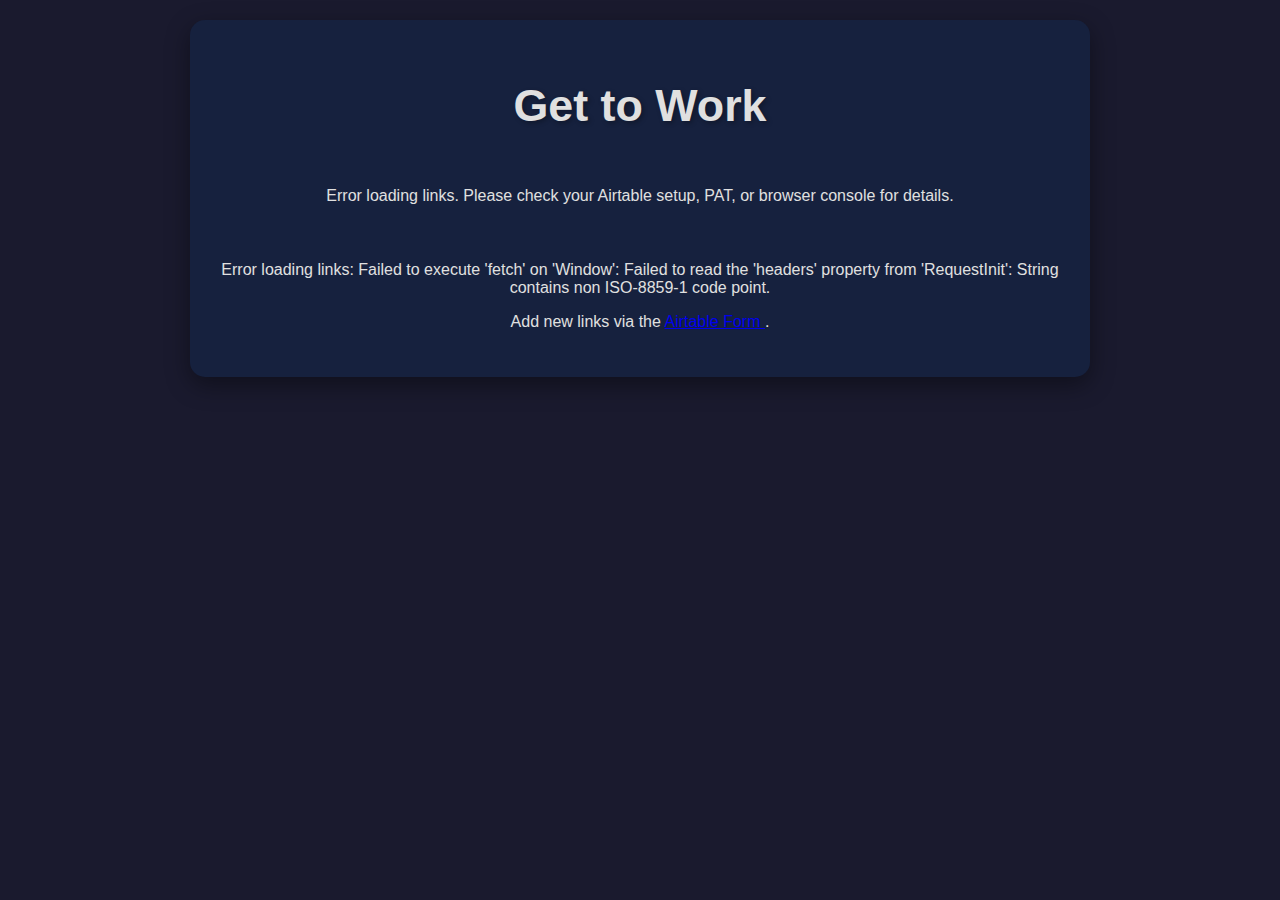
<file: index.html>
<!DOCTYPE html>
<html lang="en">
<head>
    <meta charset="UTF-8">
    <meta name="viewport" content="width=device-width, initial-scale=1.0">
    <title>Get to Work</title>
    <link rel="stylesheet" href="style.css">
</head>
<body>
    <div class="container">
        <h1>Get to Work</h1>

        <div id="buttons-container" class="buttons-grid">
            </div>

        <p>
            Add new links via the
            <a href="https://airtable.com/appYY4nSEJouUfKL6/pagQisied7vAqgstg/form" target="_blank" rel="noopener noreferrer">
                Airtable Form
            </a>.
        </p>

    </div>

    <script src="script.js"></script>
</body>
</html>
</file>
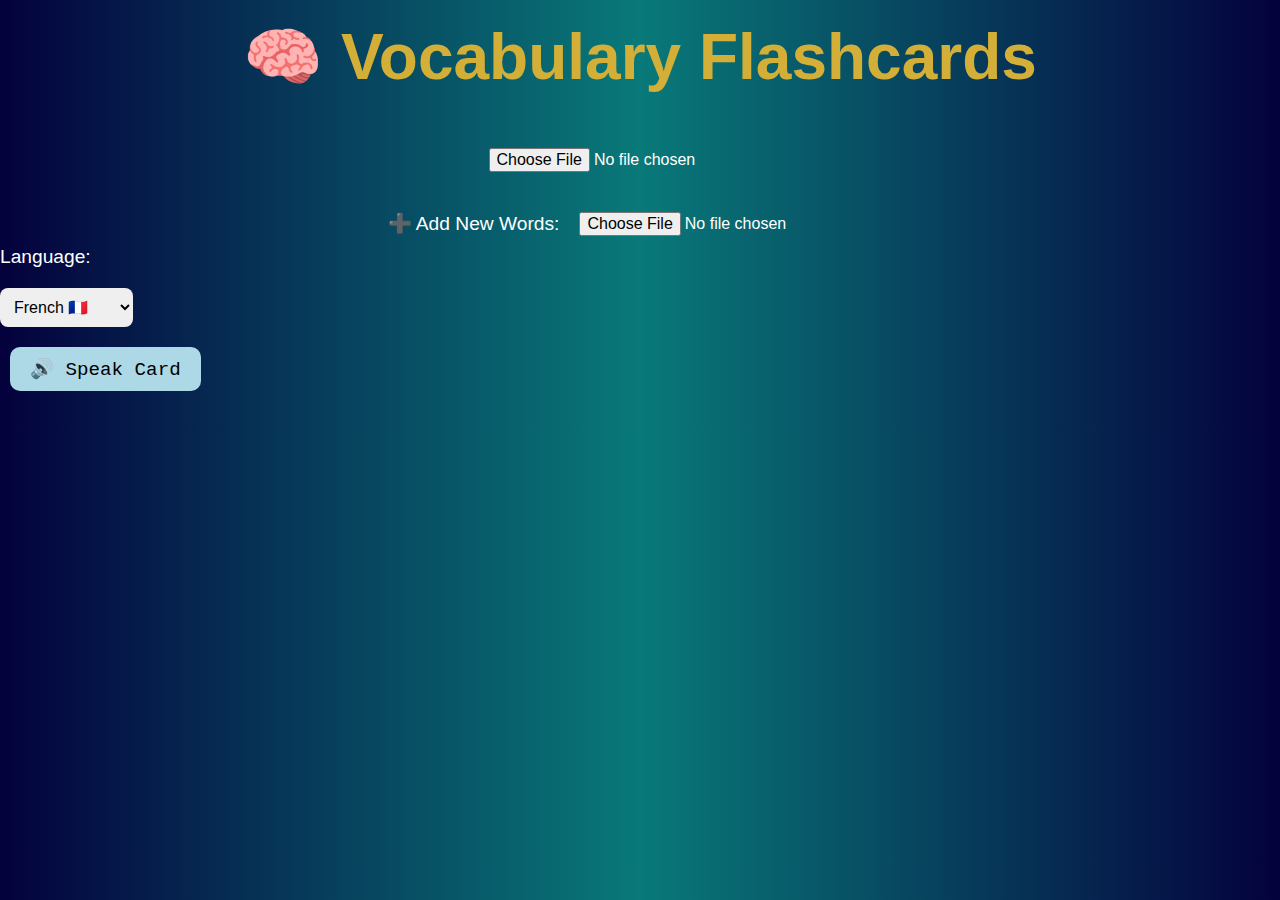
<file: Anki.html>
<!DOCTYPE html>
<html lang="en">
<head>
  <meta charset="UTF-8" />
  <meta name="viewport" content="width=device-width, initial-scale=1.0"/>
  <title>Smart Anki Flashcards with Style</title>
  <style>
    * { box-sizing: border-box; }

    body {
      background: linear-gradient(90deg, rgba(4,1,61,1) 0%, rgba(9,121,121,1) 50%, rgba(4,1,61,1) 100%);
      margin: 0;
      color: white;
      font-family: Arial, Helvetica, sans-serif;
    }

    h1 {
      text-align: center;
      font-family: Verdana, Geneva, Tahoma, sans-serif;
      font-size: 4em;
      color: #D4AF37;
      margin-top: 20px;
    }

    #uploadSection, #addCsvSection, #controls, #languageSelect, #speakBtn {
      display: flex;
      justify-content: center;
      align-items: center;
      margin-top: 20px;
      flex-wrap: wrap;
      gap: 10px;
    }

    label {
      font-size: 1.2em;
      color: white;
    }

    input[type="file"], select {
      padding: 10px;
      font-size: 1em;
      border-radius: 8px;
      border: none;
    }

    #card {
      width: 500px;
      height: 250px;
      margin: 2em auto;
      perspective: 1000px;
    }

    .card-inner {
      position: relative;
      width: 100%;
      height: 100%;
      text-align: center;
      transition: transform 0.6s;
      transform-style: preserve-3d;
    }

    .flipped {
      transform: rotateY(180deg);
    }

    .card-face {
      position: absolute;
      width: 100%;
      height: 100%;
      backface-visibility: hidden;
      border-radius: 15px;
      background-color: white;
      color: black;
      display: flex;
      align-items: center;
      justify-content: center;
      font-size: 2em;
      box-shadow: 0 4px 20px rgba(0,0,0,0.3);
    }

    .card-back {
      transform: rotateY(180deg);
    }

    button.gamebtn {
      font-family: 'Courier New', Courier, monospace;
      font-size: larger;
      background-color: #ADD8E6;
      border-radius: 10px;
      padding: 10px 20px;
      margin: 10px;
      border: none;
      cursor: pointer;
      transition: background-color 0.2s ease-in-out;
    }

    button.gamebtn:hover:enabled {
      background-color: #A7C7E7;
    }

    button.gamebtn:active:enabled {
      background-color: #4682B4;
    }

    footer {
      text-align: center;
      margin-top: 40px;
      font-size: 1.2em;
      color: #D4AF37;
    }
  </style>
</head>
<body>
  <h1>🧠 Vocabulary Flashcards</h1>

  <div id="uploadSection">
    <input type="file" id="csvFile" accept=".csv" />
  </div>

  <div id="addCsvSection">
    <label for="addCsvFile">➕ Add New Words:</label>
    <input type="file" id="addCsvFile" accept=".csv" />
  </div>

  <div>
    <label for="languageSelect">Language:</label>
    <select id="languageSelect">
      <option value="fr-FR">French 🇫🇷</option>
      <option value="es-ES">Spanish 🇪🇸</option>
      <option value="it-IT">Italian 🇮🇹</option>
      <option value="de-DE">German 🇩🇪</option>
      <option value="zh-CN">Mandarin 🇨🇳</option>
      <option value="uk-UA">Ukrainian 🇺🇦</option>
    </select>
    <button id="speakBtn" class="gamebtn">🔊 Speak Card</button>
  </div>

  <div id="card" style="display: none;">
    <div class="card-inner" id="cardInner">
      <div class="card-face card-front" id="cardFront"></div>
      <div class="card-face card-back" id="cardBack"></div>
    </div>
  </div>

  <div id="controls" style="display: none;">
    <label>
      <input type="checkbox" id="learnedCheckbox" /> Mark as learned
    </label>
    <br/>
    <button id="nextBtn" class="gamebtn">Next Card</button>
    <button id="downloadBtn" class="gamebtn">Download Progress CSV</button>
    <button id="resetBtn" class="gamebtn">Reset Progress</button>
  </div>

  <footer id="progressFooter"></footer>

  <script>
    let cards = [];
    let currentCard = null;
    let showingBack = false;

    const cardEl = document.getElementById("card");
    const cardInner = document.getElementById("cardInner");
    const cardFront = document.getElementById("cardFront");
    const cardBack = document.getElementById("cardBack");
    const progressFooter = document.getElementById("progressFooter");

    const csvFileInput = document.getElementById("csvFile");
    const addCsvInput = document.getElementById("addCsvFile");
    const nextBtn = document.getElementById("nextBtn");
    const downloadBtn = document.getElementById("downloadBtn");
    const resetBtn = document.getElementById("resetBtn");
    const learnedCheckbox = document.getElementById("learnedCheckbox");
    const controls = document.getElementById("controls");
    const uploadSection = document.getElementById("uploadSection");
    const speakBtn = document.getElementById("speakBtn");
    const languageSelect = document.getElementById("languageSelect");

    function parseCSV(csv) {
      const lines = csv.trim().split("\n");
      const headers = lines.shift().split(",").map(h => h.trim().toLowerCase());
      const frontIndex = headers.indexOf("front");
      const backIndex = headers.indexOf("back");
      const learnedIndex = headers.indexOf("learned");

      return lines.map(line => {
        const values = line.split(",").map(v => v.trim());
        return {
          front: values[frontIndex],
          back: values[backIndex],
          learned: values[learnedIndex]?.toLowerCase() === 'true'
        };
      });
    }

    function updateProgressFooter() {
      const learned = cards.filter(c => c.learned).length;
      progressFooter.textContent = `Learned ${learned} of ${cards.length} cards`;
    }

    function saveToLocalStorage() {
      localStorage.setItem('ankiCards', JSON.stringify(cards));
      updateProgressFooter();
    }

    function loadFromLocalStorage() {
      const stored = localStorage.getItem('ankiCards');
      if (stored) {
        cards = JSON.parse(stored);
        return true;
      }
      return false;
    }

    function mergeNewCards(newCards) {
      const existingFronts = new Set(cards.map(c => c.front.trim().toLowerCase()));
      let added = 0;
      newCards.forEach(card => {
        if (!existingFronts.has(card.front.trim().toLowerCase())) {
          cards.push(card);
          added++;
        }
      });
      if (added > 0) {
        saveToLocalStorage();
        alert(`✅ ${added} new word(s) added!`);
      } else {
        alert("⚠️ No new words added (duplicates only).")
      }
    }

    function updateCardDisplay() {
      if (!currentCard) return;
      cardFront.textContent = currentCard.front;
      cardBack.textContent = currentCard.back;
      learnedCheckbox.checked = currentCard.learned;
    }

    function flipCard() {
      showingBack = !showingBack;
      cardInner.classList.toggle("flipped", showingBack);
    }

    function getWeightedRandomCard() {
      const weighted = [];
      for (const card of cards) {
        const weight = card.learned ? 1 : 4;
        for (let i = 0; i < weight; i++) weighted.push(card);
      }
      return weighted[Math.floor(Math.random() * weighted.length)];
    }

    function nextCard() {
      if (currentCard) {
        currentCard.learned = learnedCheckbox.checked;
        saveToLocalStorage();
      }
      currentCard = getWeightedRandomCard();
      showingBack = false;
      cardInner.classList.remove("flipped");
      updateCardDisplay();
    }

    function downloadCSV() {
      const csv = "Front,Back,Learned\n" + cards.map(c => `${c.front},${c.back},${c.learned}`).join("\n");
      const blob = new Blob([csv], { type: "text/csv" });
      const url = URL.createObjectURL(blob);
      const lang = languageSelect.options[languageSelect.selectedIndex].text.replace(/[^a-zA-Z]/g, '').toLowerCase();
      const filename = `flashcards_${lang}_${new Date().toISOString().slice(0,10)}.csv`;
      const a = document.createElement("a");
      a.href = url;
      a.download = filename;
      a.click();
      URL.revokeObjectURL(url);
    }

    function resetProgress() {
      if (confirm("Are you sure you want to reset your progress?")) {
        localStorage.removeItem("ankiCards");
        location.reload();
      }
    }

    function speak(text) {
      const lang = languageSelect.value;
      const utterance = new SpeechSynthesisUtterance(text);
      utterance.lang = lang;
      speechSynthesis.speak(utterance);
    }

    function startApp() {
      currentCard = getWeightedRandomCard();
      showingBack = false;
      cardInner.classList.remove("flipped");
      updateCardDisplay();
      cardEl.style.display = "block";
      controls.style.display = "block";
      uploadSection.style.display = "none";
      updateProgressFooter();
    }

    csvFileInput.addEventListener("change", e => {
      const file = e.target.files[0];
      if (file) {
        const reader = new FileReader();
        reader.onload = e => {
          cards = parseCSV(e.target.result);
          saveToLocalStorage();
          startApp();
        };
        reader.readAsText(file);
      }
    });

    addCsvInput.addEventListener("change", e => {
      const file = e.target.files[0];
      if (file) {
        const reader = new FileReader();
        reader.onload = e => {
          const newCards = parseCSV(e.target.result);
          mergeNewCards(newCards);
        };
        reader.readAsText(file);
      }
    });

    cardEl.addEventListener("click", flipCard);
    nextBtn.addEventListener("click", nextCard);
    downloadBtn.addEventListener("click", downloadCSV);
    resetBtn.addEventListener("click", resetProgress);
    speakBtn.addEventListener("click", () => {
      if (currentCard) speak(showingBack ? currentCard.back : currentCard.front);
    });

    window.onload = () => {
      if (loadFromLocalStorage()) {
        if (confirm("Resume your previous flashcard session?")) {
          startApp();
        } else {
          resetProgress();
        }
      }
    };
  </script>
</body>
</html>
</file>
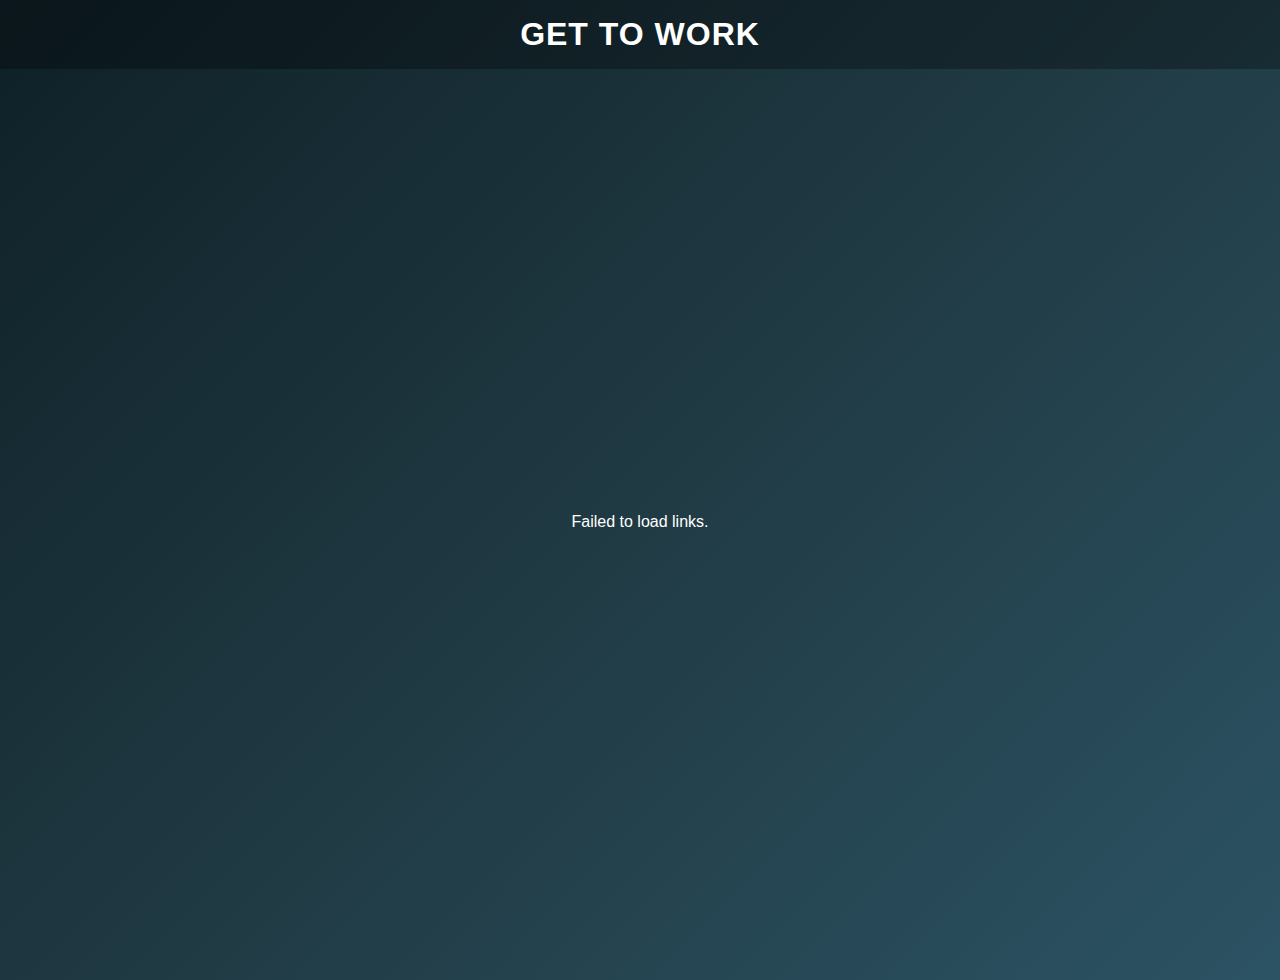
<file: Games.html>
<!DOCTYPE html>
<html lang="en">
<head>
  <meta charset="UTF-8" />
  <meta name="viewport" content="width=device-width, initial-scale=1.0" />
  <title>Dynamic Button Links</title>
  <style>
    /* Dark modern gradient background */
    body {
      margin: 0;
      height: 100vh;
      padding-top: 80px;
      display: flex;
      justify-content: center;
      align-items: center;
      background: linear-gradient(135deg, #0f2027, #203a43, #2c5364);
      font-family: Arial, sans-serif;
      transition: opacity 0.5s ease;
      position: relative;
    }

    body.fade-out {
      opacity: 0;
    }

    header {
      position: absolute;
      top: 0;
      width: 100%;
      text-align: center;
      padding: 1rem 0;
      color: #ffffff;
      font-size: 2rem;
      font-weight: bold;
      letter-spacing: 1px;
      text-transform: uppercase;
      background: rgba(0, 0, 0, 0.3);
    }

    #buttons-container {
      display: flex;
      flex-wrap: wrap;
      gap: 1rem;
      max-width: 800px;
      justify-content: center;
      z-index: 1;
    }

    .link-button {
      background: #1f2a36;
      color: #ffffff;
      border: none;
      padding: 0.75rem 1.5rem;
      border-radius: 0.5rem;
      cursor: pointer;
      font-size: 1rem;
      transition: transform 0.2s, background 0.2s;
      box-shadow: 0 4px 6px rgba(0, 0, 0, 0.3);
    }

    .link-button:hover {
      background: #2e3a4a;
      transform: translateY(-3px);
      box-shadow: 0 6px 8px rgba(0, 0, 0, 0.4);
    }

    .link-button:active {
      transform: translateY(0);
      box-shadow: 0 3px 4px rgba(0, 0, 0, 0.5);
    }

    #statusMessage {
      width: 100%;
      text-align: center;
      color: #fff;
      margin-bottom: 1rem;
      z-index: 1;
    }
  </style>
</head>
<body>
  <header>Get to work</header>
  <div id="buttons-container">
    <div id="statusMessage">Loading links...</div>
  </div>

  <script>
    document.addEventListener('DOMContentLoaded', () => {
      const container = document.getElementById('buttons-container');
      const status = document.getElementById('statusMessage');

      // TODO: Replace with your actual Google Sheet ID and gid if different
      const SHEET_ID = '1UwnfVMqsmO0zdZCGFKED9uSTznpUwFKibkXDhU8qB2o';
      const GID = '1';
      const SHEET_URL = `https://docs.google.com/spreadsheets/d/${SHEET_ID}/gviz/tq?gid=${GID}&tqx=out:json`;

      fetch(SHEET_URL)
        .then(res => res.text())
        .then(data => {
          // Strip Google’s padding
          const json = JSON.parse(data.substr(47).slice(0, -2));
          const rows = json.table.rows;

          // Remove status message
          status.remove();

          rows.forEach(row => {
            const nameCell = row.c[0];   // Assume first column is Name
            const linkCell = row.c[1];   // Assume second column is URL

            if (nameCell && linkCell) {
              const name = nameCell.v;
              const url = linkCell.v;

              const btn = document.createElement('button');
              btn.className = 'link-button';
              btn.textContent = name;
              btn.onclick = e => {
                e.preventDefault();
                document.body.classList.add('fade-out');
                setTimeout(() => window.open(url, '_blank'), 500);
              };

              container.appendChild(btn);
            }
          });
        })
        .catch(err => {
          console.error('Error fetching sheet:', err);
          status.textContent = 'Failed to load links.';
        });
    });
  </script>
</body>
</html>
</file>
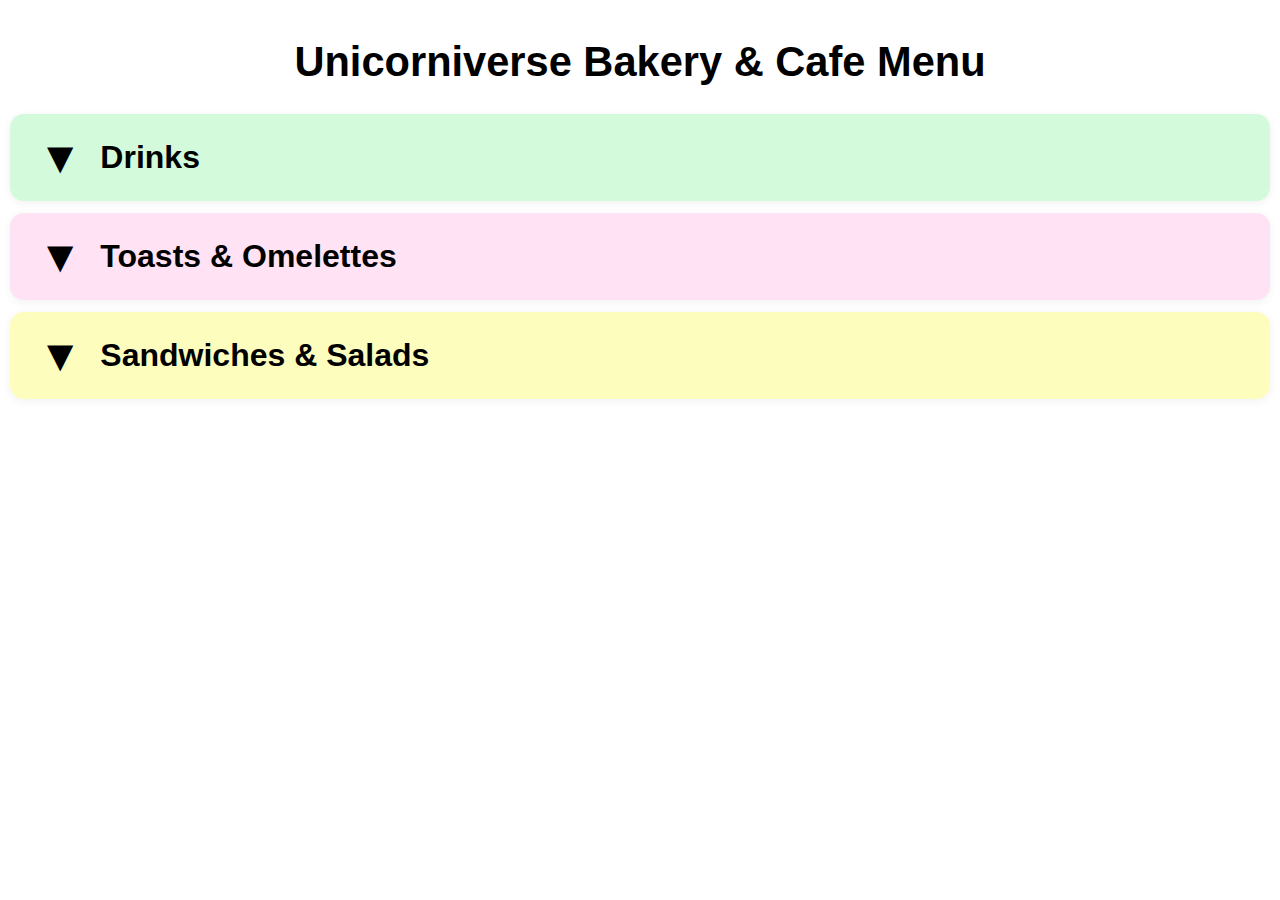
<file: menu.html>
<!DOCTYPE html>
<html lang="en">
<head>
  <meta charset="UTF-8">
  <title>Unicorniverse Bakery & Cafe Menu</title>
  <link href="https://fonts.googleapis.com/css?family=Pacifico&display=swap" rel="stylesheet">
  <style>
    h1 {
  text-align: center;
  margin-bottom: 28px;
  font-size: 2.6em;
  font-weight: 700;
}

h1, .header {
  font-family: 'Gloria Hallelujah', cursive, sans-serif;
}
body {
  font-family: 'Segoe UI', Arial, sans-serif;
}
body {
  box-sizing: border-box;
  margin: 0;
  padding: 10px;
}
    .section {
      border-radius: 14px;
      margin-bottom: 12px;
      box-shadow: 0 2px 10px rgba(0,0,0,0.06);
      overflow: hidden;
      transition: box-shadow 0.2s;
    }
    /* Different backgrounds for each section */
    .drinks     { background: #D2FADB; }
    .toasts     { background: #FFE2F4; }
    .sandwiches { background: #FDFDBD; }

    .header {
      display: flex;
      align-items: center;
      cursor: pointer;
      padding: 18px 28px;
      font-size: 2em;          /* Increased from 1.6em */
      font-weight: 700;
      user-select: none;
      transition: background 0.2s;
    }
    .arrow {
      transition: transform 0.3s ease;
      margin-right: 18px;
      font-size: 1.4em;
    }
    .content {
      padding: 0 28px 20px 58px;
      display: none;
      animation: fadeIn 0.25s;
    }
    .expanded .content {
      display: block;
    }
    .expanded .arrow {
      transform: rotate(180deg);
    }
    /* Responsive */
@media (max-width: 600px) {
  h1 {
    font-size: 1.3em;
    padding: 8px 0;
  }
  .header {
    font-size: 1em;
    padding: 12px 10px;
  }
  .content {
    padding: 8px 10px 16px 36px;
    font-size: 1em;
  }
  ul {
    padding-left: 18px;
  }
}

/* Prevent horizontal scroll on mobile */
html, body {
  max-width: 100vw;
  overflow-x: hidden;
}
  </style>
</head>
<body>
  <h1 style="text-align:center; margin-bottom:28px;">Unicorniverse Bakery & Cafe Menu</h1>
  <div id="menu">
    <!-- Drinks -->
    <div class="section drinks" id="section-drinks">
      <div class="header" onclick="toggleSection('drinks')">
        <span class="arrow" id="arrow-drinks">&#9660;</span> Drinks
      </div>
      <div class="content">
        <ul>
          <li>Latte – Sm $7 / Lg $8</li>
          <li>Double Espresso – $3</li>
          <li>Cortado – $4.5</li>
          <li>Americano – Sm $4 / Lg $5</li>
          <li>Cappuccino – $6.5</li>
          <li>Matcha Latte – Sm $6.5 / Lg $7.5</li>
          <li>Rose Matcha</li>
          <li>Wildberry Butterfly Pea</li>
          <li>Chai Latte – Spiced Black Tea Latte</li>
          <li>London Fog – Earl Grey Tea Latte with hints of Lavender and Vanilla</li>
        </ul>
        <p>
          <b>+Flavors:</b> Lavender, Pistachio, Caramel, Hazelnut, Toffee Nut, Wildberry, French Vanilla, Rose, Sugar Free Vanilla +$0.75<br>
          <b>+Extra Espresso Shot</b> – $1.5<br>
        </p>
        <ul>
          <li>Lemonades – Sm $5/Lg $6 (Sweetened with Agave)</li>
        </ul>
        <h3 style="margin:15px 0 5px;">Latte Specials (Sm $8.5 / Lg $9.5)</h3>
        <ul>
          <li>Enchanted Delight: Caramel and French Vanilla</li>
          <li>Lavender Bliss: French Vanilla and Lavender</li>
          <li>Unicorn Classic: Pistachio and Caramel</li>
          <li>Whimsical Pistachio: Toffee Nut and Pistachio</li>
          <li>Spring Bloom: Rose and Wildberry</li>
          <li>Cocomel Charm: Coconut and Caramel</li>
        </ul>
        <h3 style="margin:15px 0 5px;">Seasonal Lattes (Sm $10 / Lg $12)</h3>
        <ul>
          <li>Pistachio Mocha: Pistachio Mocha topped with Whipped Cream, Chocolate, and Crushed Pistachios</li>
          <li>Berries & Cream: Wildberry Latte Topped with Whipped Cream, Berry Dust, Glitter, and White Chocolate</li>
        </ul>
        <p><b>Milk Choices:</b> Oat Milk is Standard. Oat, Almond, Coconut</p>
      </div>
    </div>
    <!-- Toasts & Omelettes -->
    <div class="section toasts" id="section-toasts">
      <div class="header" onclick="toggleSection('toasts')">
        <span class="arrow" id="arrow-toasts">&#9660;</span> Toasts & Omelettes
      </div>
      <div class="content">
        <ul>
          <li><b>Lemon Pepper Tofu Toast</b> – $14<br>
            Toasted Croissant, Garlic Hummus, Lemon Pepper Tofu, Mozzarella, Sautéed Onions, Spring Mix, Sprouts, and Lemon Aioli
          </li>
          <li><b>Avocado Croissant Toast</b> – $12<br>
            Toasted Croissant, Avocado, Smoked Gouda, Sautéed Garlic, Everything Seasoning, Sprouts
          </li>
          <li><b>Sicilian Avocado Toast (Spicy)</b> – $13<br>
            Focaccia, Avocado, Sautéed Garlic, Tomatoes, Spinach, Mozzarella
          </li>
          <li><b>Smokey Avocado Toast (Spicy)</b> – $14<br>
            Blackened Tofu, Pepper Jack, Sprouts, Onions, and Garlic
          </li>
          <li><b>Pesto Fromages Omelette</b> – $13<br>
            Mozzarella, Bleu Cheese, and Pesto
          </li>
          <li><b>Sicilian Vegetable Omelette (Spicy)</b> – $15<br>
            Portabello Mushroom, Broccoli, Spinach, Mozzarella, and Cheddar
          </li>
          <li><b>Greek Omelette</b> – $15<br>
            Tomatoes, Kalamata Olives, Onion, Spinach, Mozzarella, and Feta
          </li>
        </ul>
      </div>
    </div>
    <!-- Sandwiches & Salads -->
    <div class="section sandwiches" id="section-sandwiches">
      <div class="header" onclick="toggleSection('sandwiches')">
        <span class="arrow" id="arrow-sandwiches">&#9660;</span> Sandwiches & Salads
      </div>
      <div class="content">
        <ul>
          <li><b>La Verte Sandwich</b> – $16<br>
            Croissant, Pesto, Mixed Greens, Tomato, Avocado, Feta, Just Egg or Tofu
          </li>
          <li><b>Tuscan Panini Sandwich</b> – $16<br>
            Focaccia Bread, Portabello Mushroom, Spinach, Mayo, Provolone, Sautéed Onions and Garlic
          </li>
          <li><b>Blackened Tofu Sandwich (Spicy)</b> – $16<br>
            Baguette, Blackened Tofu, Spinach, Chipotle Mayo, Smoked Gouda, Pepper Jack, Garlic Hummus
          </li>
          <li><b>Italian Fromage Sandwich</b> – $16<br>
            Croissant, Roasted Tomatoes, Spinach, Pesto, Mozzarella, Cheddar, and Provolone
          </li>
          <li><b>Mediterranean Salad</b> – Small $9 / Large $12<br>
            Romaine, Kalamata Olives, Cucumbers, Feta, Tomatoes, Purple Onion, Hummus, and Tzatziki
          </li>
          <li><b>Crispy Chickpea Salad</b> – Small $9 / Large $12<br>
            Mixed Greens, Toasted Chickpeas, Tomato, Cucumber, Celery, Bleu Cheese, Ranch Dressing
          </li>
          <li><b>Magic Quinoa Bowl</b> – Small $9 / Large $18<br>
            Quinoa, Crispy Brussels Sprouts, Avocado, Sprouts, Crispy Chickpeas, Hummus, Sautéed Portabello Mushrooms, Broccoli, and Roasted Tomatoes
          </li>
        </ul>
      </div>
    </div>
  </div>
  <script>
    const sections = ['drinks', 'toasts', 'sandwiches'];
    let openSection = null;

    function toggleSection(section) {
      sections.forEach(sec => {
        const elem = document.getElementById('section-' + sec);
        const arrow = document.getElementById('arrow-' + sec);
        if (sec === section) {
          if (elem.classList.contains('expanded')) {
            elem.classList.remove('expanded');
            openSection = null;
          } else {
            elem.classList.add('expanded');
            arrow.innerHTML = '&#9650;'; // up arrow
            openSection = section;
          }
        } else {
          elem.classList.remove('expanded');
          document.getElementById('arrow-' + sec).innerHTML = '&#9660;'; // down arrow
        }
      });
      // Set the arrow for the clicked section
      const arrow = document.getElementById('arrow-' + section);
      if (openSection === section) arrow.innerHTML = '&#9650;';
      else arrow.innerHTML = '&#9660;';
    }
  </script>
</body>
</html>
</file>
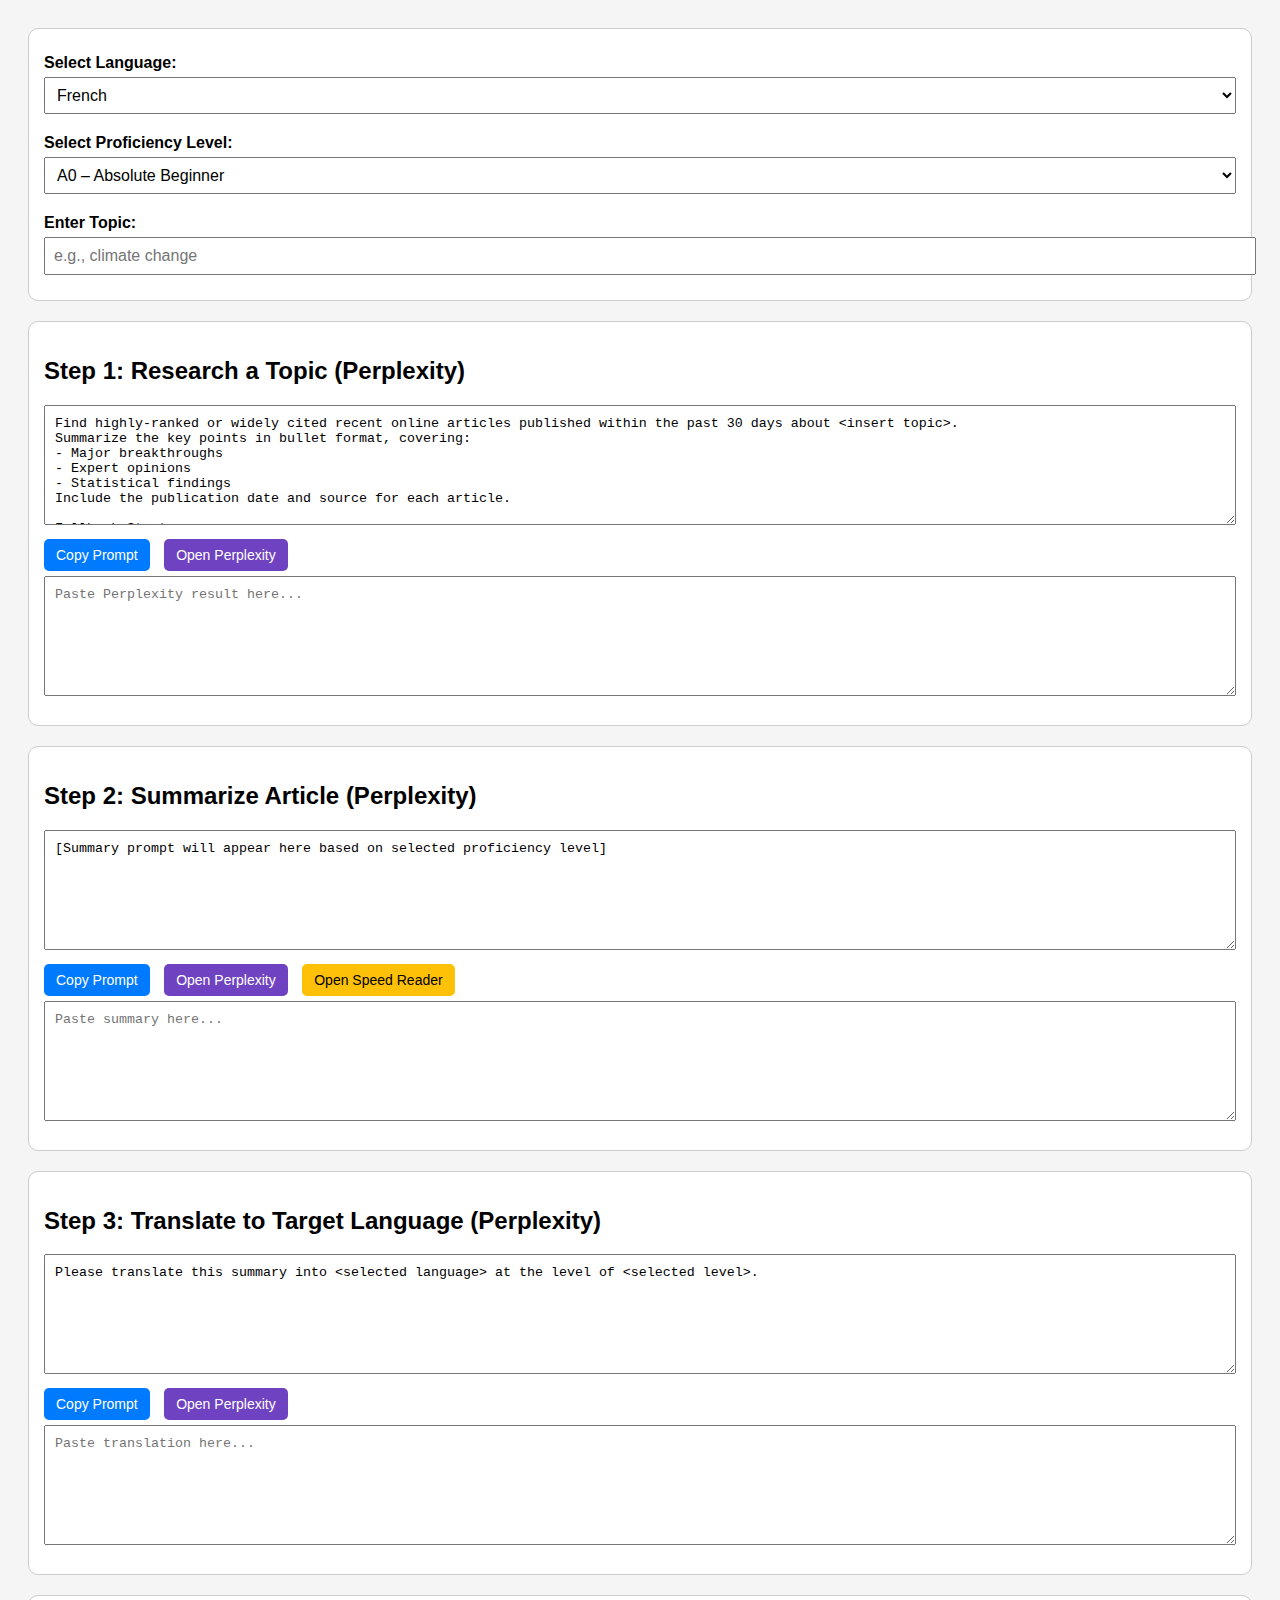
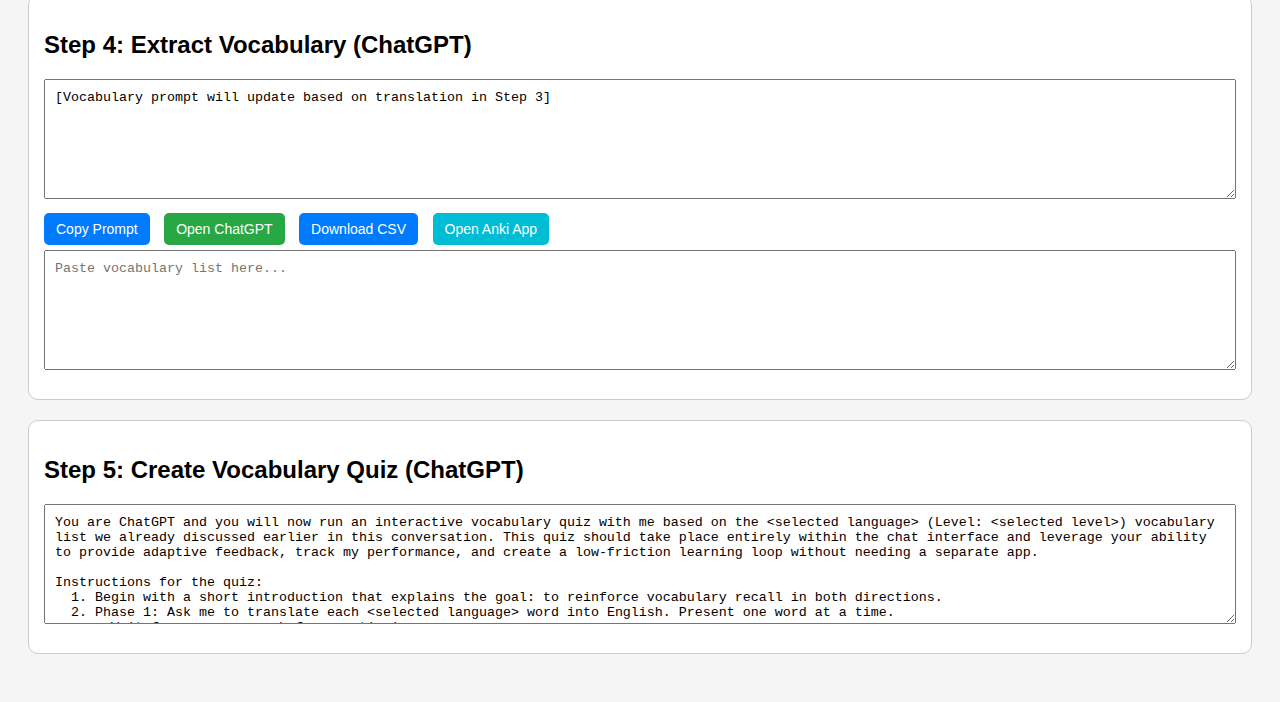
<file: Multiguide Improved.html>
<!DOCTYPE html>
<html lang="en">
<head>
  <meta charset="UTF-8">
  <title>Lesson Builder - English Version</title>
  <style>
    body { font-family: Arial, sans-serif; padding: 20px; background: #f5f5f5; }
    .selectors, .step {
      margin-bottom: 20px; background: #fff; border: 1px solid #ccc;
      padding: 15px; border-radius: 10px;
    }
    label { font-weight: bold; display: block; margin-top: 10px; }
    select, input[type="text"] {
      width: 100%; padding: 8px; margin-top: 5px;
      margin-bottom: 10px; font-size: 16px;
    }
    textarea {
      width: 100%; height: 120px; font-family: monospace;
      padding: 10px; box-sizing: border-box; margin-bottom: 10px;
    }
    button, a {
      display: inline-block; margin-right: 10px; margin-bottom: 5px;
      padding: 8px 12px; font-size: 14px; text-decoration: none;
      border: none; border-radius: 5px; cursor: pointer;
    }
    .copy-button { background-color: #007bff; color: white; }
    .chatgpt-link { background-color: #28a745; color: white; }
    .perplexity-link { background-color: #6f42c1; color: white; }
    .speedreader-link { background-color: #ffc107; color: black; }
    .anki-link { background-color: #00bcd4; color: white; }
  </style>
</head>
<body>

  <div class="selectors">
    <label for="language">Select Language:</label>
    <select id="language">
      <option value="french">French</option>
      <option value="spanish">Spanish</option>
      <option value="russian">Russian</option>
      <option value="ukrainian">Ukrainian</option>
      <option value="italian">Italian</option>
      <option value="german">German</option>
      <option value="mandarin">Mandarin (HSK Levels)</option>
    </select>

    <label for="level">Select Proficiency Level:</label>
    <select id="level">
      <option value="A0">A0 – Absolute Beginner</option>
      <option value="A1">A1 – Beginner</option>
      <option value="A2">A2 – High Beginner</option>
      <option value="B1">B1 – Intermediate</option>
      <option value="B2">B2 – Upper Intermediate</option>
      <option value="C1">C1 – Advanced</option>
      <option value="C2">C2 – Fluent</option>
      <option value="HSK1">HSK 1</option>
      <option value="HSK2">HSK 2</option>
      <option value="HSK3">HSK 3</option>
      <option value="HSK4">HSK 4</option>
      <option value="HSK5">HSK 5</option>
      <option value="HSK6">HSK 6</option>
    </select>

    <label for="topic">Enter Topic:</label>
    <input type="text" id="topic" placeholder="e.g., climate change">
  </div>

  <div class="step">
    <h2>Step 1: Research a Topic (Perplexity)</h2>
    <textarea id="prompt1">Find highly-ranked or widely cited recent online articles published within the past 30 days about <insert topic>.
Summarize the key points in bullet format, covering:
- Major breakthroughs
- Expert opinions
- Statistical findings
Include the publication date and source for each article.

Fallback Strategy:
If no relevant articles are found, search for authoritative alternative sources such as expert-hosted podcasts, research-backed blogs, or active discussion forums (e.g., Reddit, Quora). Summarize key insights and provide source links.</textarea>
    <button class="copy-button" onclick="copyText('prompt1')">Copy Prompt</button>
    <a class="perplexity-link" href="https://www.perplexity.ai" target="_blank" onclick="copyText('prompt1')">Open Perplexity</a>
    <textarea id="response1" placeholder="Paste Perplexity result here..."></textarea>
  </div>

  <div class="step">
    <h2>Step 2: Summarize Article (Perplexity)</h2>
    <textarea id="prompt2">[Summary prompt will appear here based on selected proficiency level]</textarea>
    <button class="copy-button" onclick="copyText('prompt2')">Copy Prompt</button>
    <a class="perplexity-link" href="https://www.perplexity.ai" target="_blank" onclick="copyText('prompt2')">Open Perplexity</a>
    <a class="speedreader-link" href="https://voltaire4u2.github.io/Apps/reader4.html" target="_blank">Open Speed Reader</a>
    <textarea id="response2" placeholder="Paste summary here..."></textarea>
  </div>

  <div class="step">
    <h2>Step 3: Translate to Target Language (Perplexity)</h2>
    <textarea id="prompt3">Please translate this summary into <selected language> at the level of <selected level>.</textarea>
    <button class="copy-button" onclick="copyText('prompt3')">Copy Prompt</button>
    <a class="perplexity-link" href="https://www.perplexity.ai" target="_blank" onclick="copyText('prompt3')">Open Perplexity</a>
    <textarea id="response3" placeholder="Paste translation here..."></textarea>
  </div>

  <div class="step">
    <h2>Step 4: Extract Vocabulary (ChatGPT)</h2>
    <textarea id="prompt4">[Vocabulary prompt will update based on translation in Step 3]</textarea>
    <button class="copy-button" onclick="copyText('prompt4')">Copy Prompt</button>
    <a class="chatgpt-link" href="https://chatgpt.com" target="_blank" onclick="copyText('prompt4')">Open ChatGPT</a>
    <button class="copy-button" onclick="downloadVocabCsv()">Download CSV</button>
    <a class="anki-link" href="file:///C:/Users/russe/OneDrive/Documents/Learning%20AI/AI%20Projects/Anki%20cards/Anki.html" target="_blank">Open Anki App</a>
    <textarea id="response4" placeholder="Paste vocabulary list here..."></textarea>
  </div>

  <div class="step">
    <h2>Step 5: Create Vocabulary Quiz (ChatGPT)</h2>
    <textarea id="prompt5">
You are ChatGPT and you will now run an interactive vocabulary quiz with me based on the <selected language> (Level: <selected level>) vocabulary list we already discussed earlier in this conversation. This quiz should take place entirely within the chat interface and leverage your ability to provide adaptive feedback, track my performance, and create a low-friction learning loop without needing a separate app.

Instructions for the quiz:
  1. Begin with a short introduction that explains the goal: to reinforce vocabulary recall in both directions.
  2. Phase 1: Ask me to translate each <selected language> word into English. Present one word at a time.
     - Wait for my response before continuing.
     - Accept as correct a response even if it does not include the normal accent markers.
     - If correct, confirm and move to the next word.
     - If incorrect, gently tell me, then place that word back in the rotation and return to it later.
  3. Phase 2: Ask me to translate each English word into <selected language>, using the same logic and rules.
     - Do not require <selected language> accent marks for the answers to count as correct.
  4. Track my progress throughout and let me know how many words remain or how many mastered.
  5. The quiz should finish when I have correctly answered all words in both directions at least once.
  6. At the end, show a summary of my performance and optionally highlight any words I struggled with.
  
  Keep everything within the context of this chat. Only show one word at a
</file>
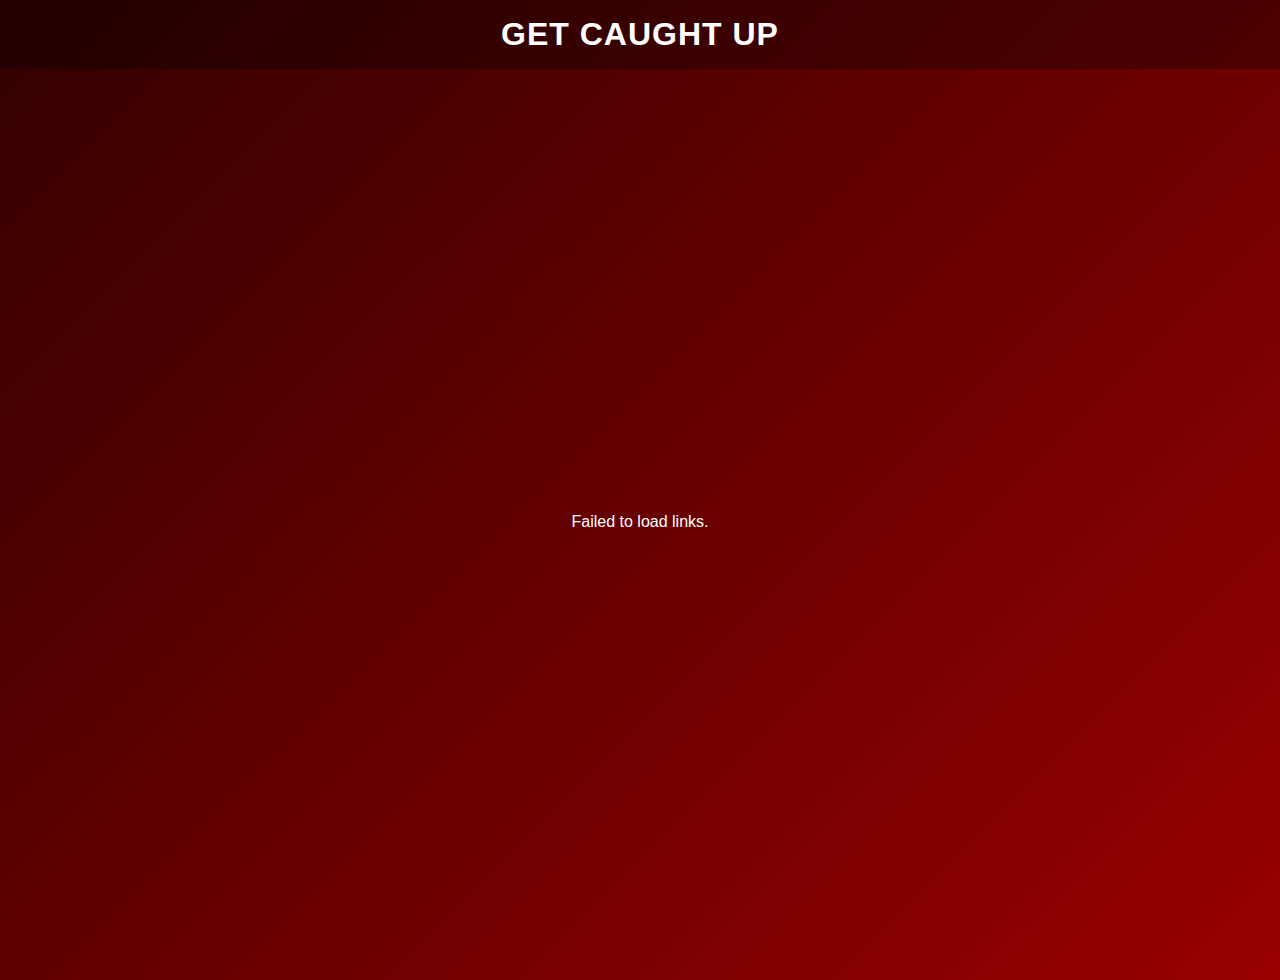
<file: News.html>
<!DOCTYPE html>
<html lang="en">
<head>
  <meta charset="UTF-8" />
  <meta name="viewport" content="width=device-width, initial-scale=1.0" />
  <title>News Links</title>
  <style>
    /* Dark modern gradient background */
    body {
      margin: 0;
      height: 100vh;
      padding-top: 80px;
      display: flex;
      justify-content: center;
      align-items: center;
      background: linear-gradient(135deg, #330000, #660000, #990000);
      font-family: Arial, sans-serif;
      transition: opacity 0.5s ease;
      position: relative;
    }

    body.fade-out {
      opacity: 0;
    }

    header {
      position: absolute;
      top: 0;
      width: 100%;
      text-align: center;
      padding: 1rem 0;
      color: #ffffff;
      font-size: 2rem;
      font-weight: bold;
      letter-spacing: 1px;
      text-transform: uppercase;
      background: rgba(0, 0, 0, 0.3);
    }

    #buttons-container {
      display: flex;
      flex-wrap: wrap;
      gap: 1rem;
      max-width: 800px;
      justify-content: center;
      z-index: 1;
    }

    .link-button {
      background: #1f2a36;
      color: #ffffff;
      border: none;
      padding: 0.75rem 1.5rem;
      border-radius: 0.5rem;
      cursor: pointer;
      font-size: 1rem;
      transition: transform 0.2s, background 0.2s;
      box-shadow: 0 4px 6px rgba(0, 0, 0, 0.3);
    }

    .link-button:hover {
      background: #2e3a4a;
      transform: translateY(-3px);
      box-shadow: 0 6px 8px rgba(0, 0, 0, 0.4);
    }

    .link-button:active {
      transform: translateY(0);
      box-shadow: 0 3px 4px rgba(0, 0, 0, 0.5);
    }

    #statusMessage {
      width: 100%;
      text-align: center;
      color: #fff;
      margin-bottom: 1rem;
      z-index: 1;
    }
  </style>
</head>
<body>
  <header>Get Caught Up</header>
  <div id="buttons-container">
    <div id="statusMessage">Loading links...</div>
  </div>

  <script>
    document.addEventListener('DOMContentLoaded', () => {
      const container = document.getElementById('buttons-container');
      const status = document.getElementById('statusMessage');

      // TODO: Replace with your actual Google Sheet ID and gid if different
      const SHEET_ID = '1UwnfVMqsmO0zdZCGFKED9uSTznpUwFKibkXDhU8qB2o';
      const GID = '1820964624';
      const SHEET_URL = `https://docs.google.com/spreadsheets/d/${SHEET_ID}/gviz/tq?gid=${GID}&tqx=out:json`;

      fetch(SHEET_URL)
        .then(res => res.text())
        .then(data => {
          // Strip Google’s padding
          const json = JSON.parse(data.substr(47).slice(0, -2));
          const rows = json.table.rows;

          // Remove status message
          status.remove();

          rows.forEach(row => {
            const nameCell = row.c[0];   // Assume first column is Name
            const linkCell = row.c[1];   // Assume second column is URL

            if (nameCell && linkCell) {
              const name = nameCell.v;
              const url = linkCell.v;

              const btn = document.createElement('button');
              btn.className = 'link-button';
              btn.textContent = name;
              btn.onclick = e => {
                e.preventDefault();
                document.body.classList.add('fade-out');
                setTimeout(() => window.open(url, '_blank'), 500);
              };

              container.appendChild(btn);
            }
          });
        })
        .catch(err => {
          console.error('Error fetching sheet:', err);
          status.textContent = 'Failed to load links.';
        });
    });
  </script>
</body>
</html>
</file>
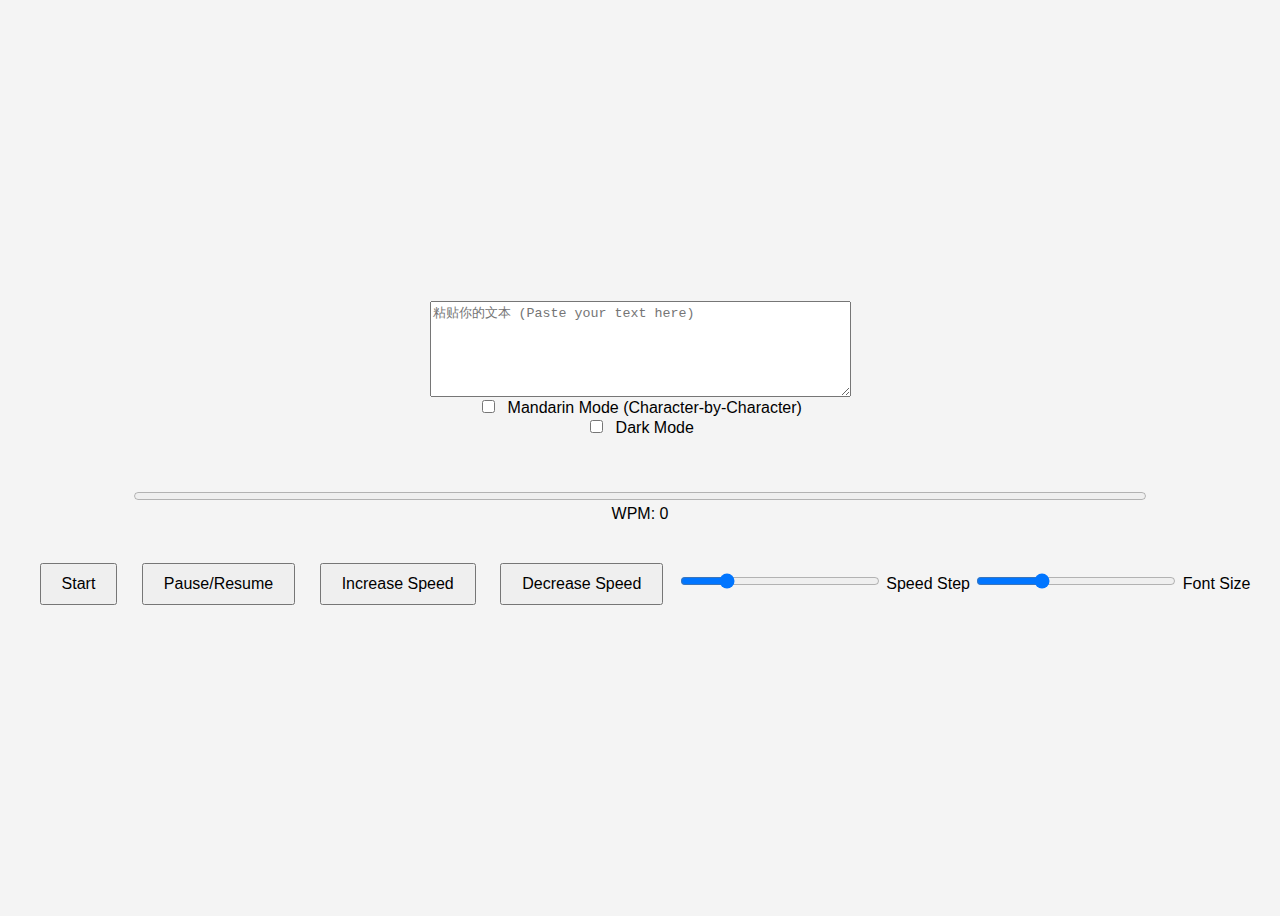
<file: reader4.html>
<!DOCTYPE html>
<html lang="zh">
<head>
    <meta charset="UTF-8">
    <meta name="viewport" content="width=device-width, initial-scale=1.0">
    <title>Speed Reading App (Mandarin Support)</title>
    <style>
        body {
            font-family: Arial, sans-serif;
            display: flex;
            justify-content: center;
            align-items: center;
            height: 100vh;
            flex-direction: column;
            background-color: #f4f4f4;
            transition: background 0.3s, color 0.3s;
        }

        #word-display {
            font-size: 48px;
            margin: 20px;
            transition: transform 0.2s;
        }

        .progress-container {
            width: 80%;
            margin: 10px 0;
            text-align: center;
        }

        #progress-meter {
            width: 100%;
        }

        .control-panel {
            margin-top: 20px;
        }

        .button {
            padding: 10px 20px;
            margin: 10px;
            font-size: 16px;
            cursor: pointer;
        }

        #font-size-slider, #speed-step-slider {
            width: 200px;
        }

        .checkbox-label {
            font-size: 16px;
            margin-left: 5px;
        }

        .dark-mode {
            background-color: #222;
            color: #fff;
        }
    </style>
</head>
<body>

    <textarea id="input-text" placeholder="粘贴你的文本 (Paste your text here)" rows="6" cols="50"></textarea>

    <div>
        <input type="checkbox" id="mandarin-mode">
        <label for="mandarin-mode" class="checkbox-label">Mandarin Mode (Character-by-Character)</label>
    </div>
    
    <div>
        <input type="checkbox" id="dark-mode-toggle">
        <label for="dark-mode-toggle" class="checkbox-label">Dark Mode</label>
    </div>

    <div id="word-display"></div>
    
    <div class="progress-container">
        <progress id="progress-meter" value="0" max="100"></progress>
        <span id="wpm-display">WPM: 0</span>
    </div>

    <div class="control-panel">
        <button id="start-button" class="button">Start</button>
        <button id="pause-button" class="button">Pause/Resume</button>
        <button id="increase-speed" class="button">Increase Speed</button>
        <button id="decrease-speed" class="button">Decrease Speed</button>
        <input type="range" id="speed-step-slider" min="10" max="200" value="50">
        <label for="speed-step-slider">Speed Step</label>
        <input type="range" id="font-size-slider" min="24" max="100" value="48">
        <label for="font-size-slider">Font Size</label>
    </div>

    <script>
        let words = [];
        let currentWordIndex = 0;
        let interval;
        let speed = 500;
        let isPaused = false;
        const minSpeed = 50;
        const maxSpeed = 2000;
        let speedStep = 50;

        const inputText = document.getElementById('input-text');
        const wordDisplay = document.getElementById('word-display');
        const progressMeter = document.getElementById('progress-meter');
        const wpmDisplay = document.getElementById('wpm-display');
        const startButton = document.getElementById('start-button');
        const pauseButton = document.getElementById('pause-button');
        const increaseSpeedButton = document.getElementById('increase-speed');
        const decreaseSpeedButton = document.getElementById('decrease-speed');
        const speedStepSlider = document.getElementById('speed-step-slider');
        const mandarinCheckbox = document.getElementById('mandarin-mode');
        const darkModeToggle = document.getElementById('dark-mode-toggle');
        const fontSizeSlider = document.getElementById('font-size-slider');

        startButton.addEventListener('click', startDisplay);
        pauseButton.addEventListener('click', togglePause);
        increaseSpeedButton.addEventListener('click', increaseSpeed);
        decreaseSpeedButton.addEventListener('click', decreaseSpeed);
        fontSizeSlider.addEventListener('input', changeFontSize);
        speedStepSlider.addEventListener('input', changeSpeedStep);
        darkModeToggle.addEventListener('change', toggleDarkMode);

        function startDisplay() {
            let text = inputText.value.trim();

            if (mandarinCheckbox.checked) {
                words = text.split("");
            } else {
                words = text.includes(" ") ? text.split(/\s+/) : text.split(/(?<=[。，！？；：])/);
            }

            currentWordIndex = 0;
            updateProgress();
            updateWPM();
            wordDisplay.textContent = '';
            isPaused = false;
            clearInterval(interval);
            interval = setInterval(displayWord, speed);
        }

        function displayWord() {
            if (!isPaused && currentWordIndex < words.length) {
                wordDisplay.textContent = words[currentWordIndex];
                currentWordIndex++;
                updateProgress();
            } else if (currentWordIndex >= words.length) {
                clearInterval(interval);
            }
        }

        function updateProgress() {
            progressMeter.value = (currentWordIndex / words.length) * 100;
        }

        function updateWPM() {
            let wpm = Math.round(60000 / speed);
            wpmDisplay.textContent = `WPM: ${wpm}`;
        }

        function togglePause() {
            isPaused = !isPaused;
        }

        function increaseSpeed() {
            speed = Math.max(minSpeed, speed - speedStep);
            updateWPM();
            restartInterval();
        }

        function decreaseSpeed() {
            speed = Math.min(maxSpeed, speed + speedStep);
            updateWPM();
            restartInterval();
        }

        function restartInterval() {
            if (interval) clearInterval(interval);
            interval = setInterval(displayWord, speed);
        }

        function changeFontSize() {
            wordDisplay.style.fontSize = fontSizeSlider.value + 'px';
        }

        function changeSpeedStep() {
            speedStep = parseInt(speedStepSlider.value);
        }

        function toggleDarkMode() {
            document.body.classList.toggle('dark-mode');
        }
    </script>

</body>
</html>
</file>
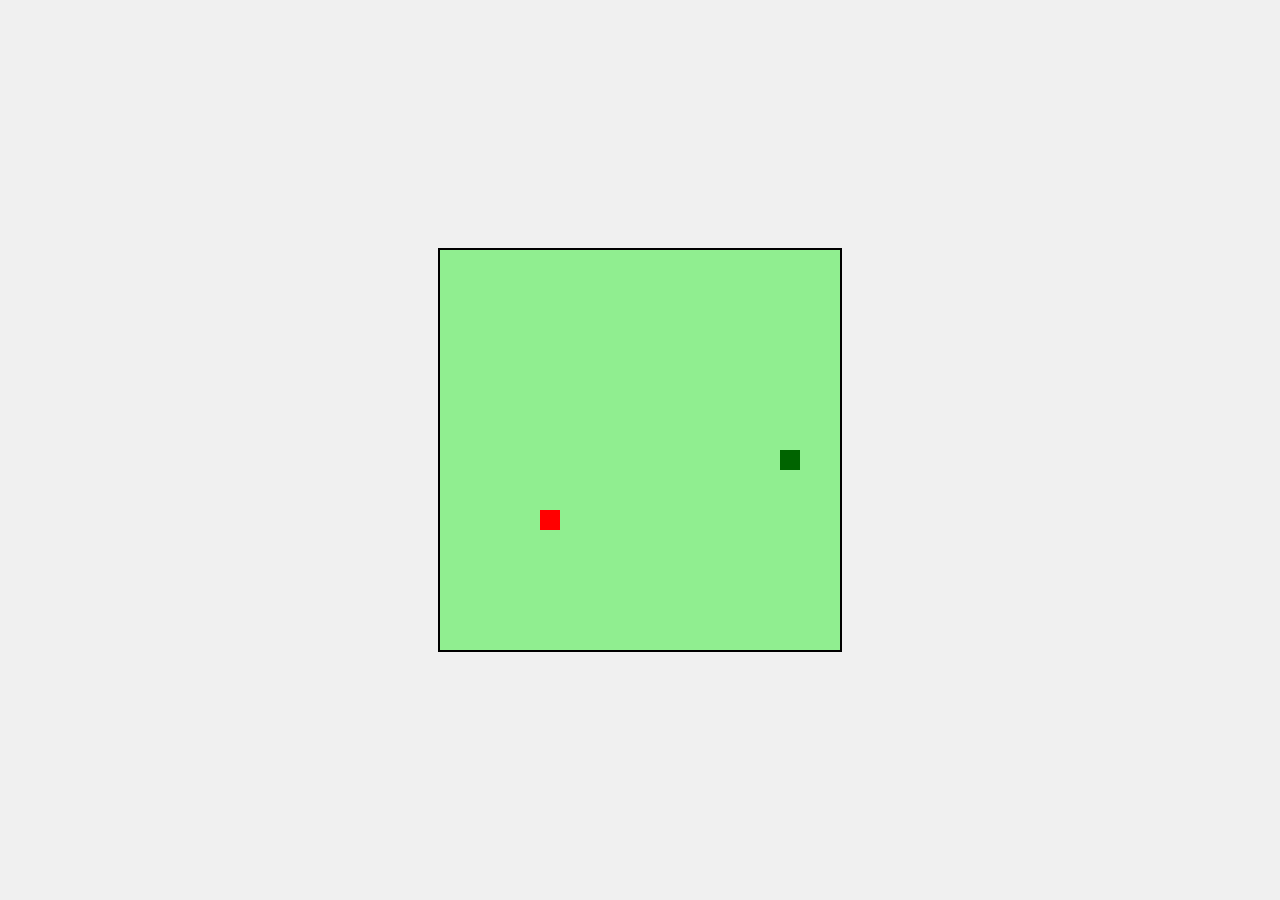
<file: snake.html>
<!DOCTYPE html>
<html>
<head>
    <title>Snake Game</title>
    <style>
        body {
            display: flex;
            justify-content: center;
            align-items: center;
            height: 100vh;
            margin: 0;
            background-color: #f0f0f0;
        }

        #gameCanvas {
            border: 2px solid black;
            background-color: lightgreen;
        }
    </style>
</head>
<body>
    <canvas id="gameCanvas" width="400" height="400"></canvas>

    <script>
        const canvas = document.getElementById("gameCanvas");
        const ctx = canvas.getContext("2d");
        const gridSize = 20;
        const tileCount = canvas.width / gridSize;

        let snake = [{ x: 10, y: 10 }];
        let food = { x: 5, y: 5 };
        let dx = 1;
        let dy = 0;
        let score = 0;

        function drawSnake() {
            snake.forEach(segment => {
                ctx.fillStyle = "darkgreen";
                ctx.fillRect(segment.x * gridSize, segment.y * gridSize, gridSize, gridSize);
            });
        }

        function drawFood() {
            ctx.fillStyle = "red";
            ctx.fillRect(food.x * gridSize, food.y * gridSize, gridSize, gridSize);
        }

        function moveSnake() {
            const head = { x: snake[0].x + dx, y: snake[0].y + dy };
            snake.unshift(head);

            if (head.x === food.x && head.y === food.y) {
                score++;
                generateFood();
            } else {
                snake.pop();
            }
        }

        function generateFood() {
            food = {
                x: Math.floor(Math.random() * tileCount),
                y: Math.floor(Math.random() * tileCount)
            };
        }

        function checkCollision() {
            const head = snake[0];

            if (head.x < 0 || head.x >= tileCount || head.y < 0 || head.y >= tileCount) {
                return true;
            }

            for (let i = 1; i < snake.length; i++) {
                if (head.x === snake[i].x && head.y === snake[i].y) {
                    return true;
                }
            }

            return false;
        }

        function changeDirection(event) {
            const LEFT_KEY = 37;
            const RIGHT_KEY = 39;
            const UP_KEY = 38;
            const DOWN_KEY = 40;

            const keyPressed = event.keyCode;
            const goingUp = dy === -1;
            const goingDown = dy === 1;
            const goingRight = dx === 1;
            const goingLeft = dx === -1;

            if (keyPressed === LEFT_KEY && !goingRight) {
                dx = -1;
                dy = 0;
            }

            if (keyPressed === UP_KEY && !goingDown) {
                dx = 0;
                dy = -1;
            }

            if (keyPressed === RIGHT_KEY && !goingLeft) {
                dx = 1;
                dy = 0;
            }

            if (keyPressed === DOWN_KEY && !goingUp) {
                dx = 0;
                dy = 1;
            }
        }

        function clearScreen() {
            ctx.fillStyle = "lightgreen";
            ctx.fillRect(0, 0, canvas.width, canvas.height);
        }

        function gameLoop() {
            if (checkCollision()) {
                alert(`Game Over! Score: ${score}`);
                snake = [{ x: 10, y: 10 }];
                dx = 1;
                dy = 0;
                score = 0;
                generateFood();
                return;
            }

            clearScreen();
            moveSnake();
            drawFood();
            drawSnake();

            setTimeout(gameLoop, 100);
        }

        generateFood();
        gameLoop();
        document.addEventListener("keydown", changeDirection);
    </script>
</body>
</html>
</file>
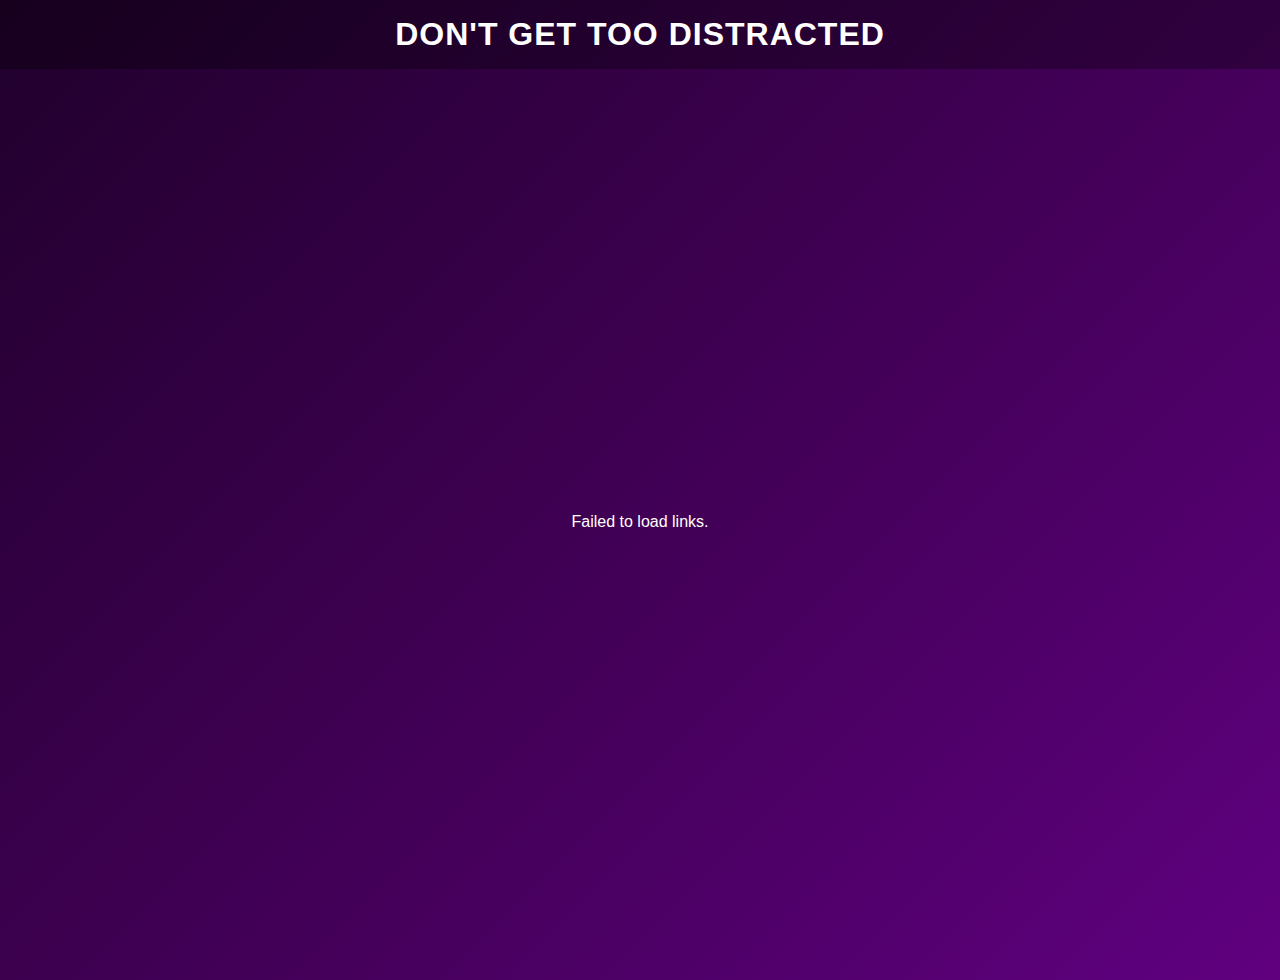
<file: SocMed.html>
<!DOCTYPE html>
<html lang="en">
<head>
  <meta charset="UTF-8" />
  <meta name="viewport" content="width=device-width, initial-scale=1.0" />
  <title>Social Media Links</title>
  <style>
    /* Dark modern gradient background */
    body {
      margin: 0;
      height: 100vh;
      padding-top: 80px;
      display: flex;
      justify-content: center;
      align-items: center;
      background: linear-gradient(135deg, #20002c, #400054, #600080);
      font-family: Arial, sans-serif;
      transition: opacity 0.5s ease;
      position: relative;
    }

    body.fade-out {
      opacity: 0;
    }

    header {
      position: absolute;
      top: 0;
      width: 100%;
      text-align: center;
      padding: 1rem 0;
      color: #ffffff;
      font-size: 2rem;
      font-weight: bold;
      letter-spacing: 1px;
      text-transform: uppercase;
      background: rgba(0, 0, 0, 0.3);
    }

    #buttons-container {
      display: flex;
      flex-wrap: wrap;
      gap: 1rem;
      max-width: 800px;
      justify-content: center;
      z-index: 1;
    }

    .link-button {
      background: #1f2a36;
      color: #ffffff;
      border: none;
      padding: 0.75rem 1.5rem;
      border-radius: 0.5rem;
      cursor: pointer;
      font-size: 1rem;
      transition: transform 0.2s, background 0.2s;
      box-shadow: 0 4px 6px rgba(0, 0, 0, 0.3);
    }

    .link-button:hover {
      background: #2e3a4a;
      transform: translateY(-3px);
      box-shadow: 0 6px 8px rgba(0, 0, 0, 0.4);
    }

    .link-button:active {
      transform: translateY(0);
      box-shadow: 0 3px 4px rgba(0, 0, 0, 0.5);
    }

    #statusMessage {
      width: 100%;
      text-align: center;
      color: #fff;
      margin-bottom: 1rem;
      z-index: 1;
    }
  </style>
</head>
<body>
  <header>Don't Get Too Distracted</header>
  <div id="buttons-container">
    <div id="statusMessage">Loading links...</div>
  </div>

  <script>
    document.addEventListener('DOMContentLoaded', () => {
      const container = document.getElementById('buttons-container');
      const status = document.getElementById('statusMessage');

      // TODO: Replace with your actual Google Sheet ID and gid if different
      const SHEET_ID = '1UwnfVMqsmO0zdZCGFKED9uSTznpUwFKibkXDhU8qB2o';
      const GID = '1439554931';
      const SHEET_URL = `https://docs.google.com/spreadsheets/d/${SHEET_ID}/gviz/tq?gid=${GID}&tqx=out:json`;

      fetch(SHEET_URL)
        .then(res => res.text())
        .then(data => {
          // Strip Google’s padding
          const json = JSON.parse(data.substr(47).slice(0, -2));
          const rows = json.table.rows;

          // Remove status message
          status.remove();

          rows.forEach(row => {
            const nameCell = row.c[0];   // Assume first column is Name
            const linkCell = row.c[1];   // Assume second column is URL

            if (nameCell && linkCell) {
              const name = nameCell.v;
              const url = linkCell.v;

              const btn = document.createElement('button');
              btn.className = 'link-button';
              btn.textContent = name;
              btn.onclick = e => {
                e.preventDefault();
                document.body.classList.add('fade-out');
                setTimeout(() => window.open(url, '_blank'), 500);
              };

              container.appendChild(btn);
            }
          });
        })
        .catch(err => {
          console.error('Error fetching sheet:', err);
          status.textContent = 'Failed to load links.';
        });
    });
  </script>
</body>
</html>
</file>
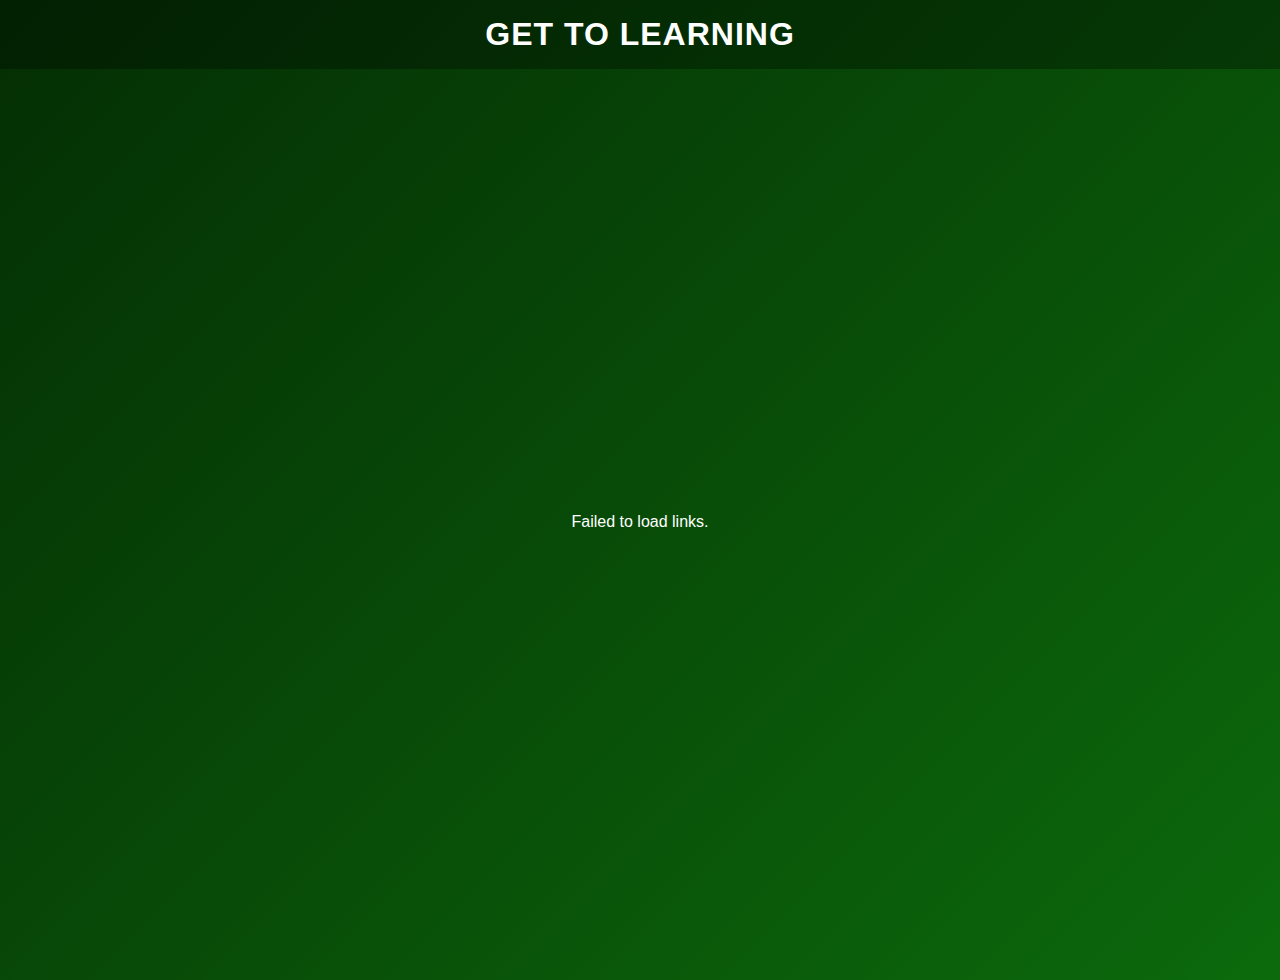
<file: Study.html>
<!DOCTYPE html>
<html lang="en">
<head>
  <meta charset="UTF-8" />
  <meta name="viewport" content="width=device-width, initial-scale=1.0" />
  <title>Study Links</title>
  <style>
    /* Dark modern gradient background */
    body {
      margin: 0;
      height: 100vh;
      padding-top: 80px;
      display: flex;
      justify-content: center;
      align-items: center;
      background: linear-gradient(135deg, #042e04, #084b08, #0c6a0c);
      font-family: Arial, sans-serif;
      transition: opacity 0.5s ease;
      position: relative;
    }

    body.fade-out {
      opacity: 0;
    }

    header {
      position: absolute;
      top: 0;
      width: 100%;
      text-align: center;
      padding: 1rem 0;
      color: #ffffff;
      font-size: 2rem;
      font-weight: bold;
      letter-spacing: 1px;
      text-transform: uppercase;
      background: rgba(0, 0, 0, 0.3);
    }

    #buttons-container {
      display: flex;
      flex-wrap: wrap;
      gap: 1rem;
      max-width: 800px;
      justify-content: center;
      z-index: 1;
    }

    .link-button {
      background: #1f2a36;
      color: #ffffff;
      border: none;
      padding: 0.75rem 1.5rem;
      border-radius: 0.5rem;
      cursor: pointer;
      font-size: 1rem;
      transition: transform 0.2s, background 0.2s;
      box-shadow: 0 4px 6px rgba(0, 0, 0, 0.3);
    }

    .link-button:hover {
      background: #2e3a4a;
      transform: translateY(-3px);
      box-shadow: 0 6px 8px rgba(0, 0, 0, 0.4);
    }

    .link-button:active {
      transform: translateY(0);
      box-shadow: 0 3px 4px rgba(0, 0, 0, 0.5);
    }

    #statusMessage {
      width: 100%;
      text-align: center;
      color: #fff;
      margin-bottom: 1rem;
      z-index: 1;
    }
  </style>
</head>
<body>
  <header>Get to learning</header>
  <div id="buttons-container">
    <div id="statusMessage">Loading links...</div>
  </div>

  <script>
    document.addEventListener('DOMContentLoaded', () => {
      const container = document.getElementById('buttons-container');
      const status = document.getElementById('statusMessage');

      // TODO: Replace with your actual Google Sheet ID and gid if different
      const SHEET_ID = '1UwnfVMqsmO0zdZCGFKED9uSTznpUwFKibkXDhU8qB2o';
      const GID = '402158384';
      const SHEET_URL = `https://docs.google.com/spreadsheets/d/${SHEET_ID}/gviz/tq?gid=${GID}&tqx=out:json`;

      fetch(SHEET_URL)
        .then(res => res.text())
        .then(data => {
          // Strip Google’s padding
          const json = JSON.parse(data.substr(47).slice(0, -2));
          const rows = json.table.rows;

          // Remove status message
          status.remove();

          rows.forEach(row => {
            const nameCell = row.c[0];   // Assume first column is Name
            const linkCell = row.c[1];   // Assume second column is URL

            if (nameCell && linkCell) {
              const name = nameCell.v;
              const url = linkCell.v;

              const btn = document.createElement('button');
              btn.className = 'link-button';
              btn.textContent = name;
              btn.onclick = e => {
                e.preventDefault();
                document.body.classList.add('fade-out');
                setTimeout(() => window.open(url, '_blank'), 500);
              };

              container.appendChild(btn);
            }
          });
        })
        .catch(err => {
          console.error('Error fetching sheet:', err);
          status.textContent = 'Failed to load links.';
        });
    });
  </script>
</body>
</html>
</file>
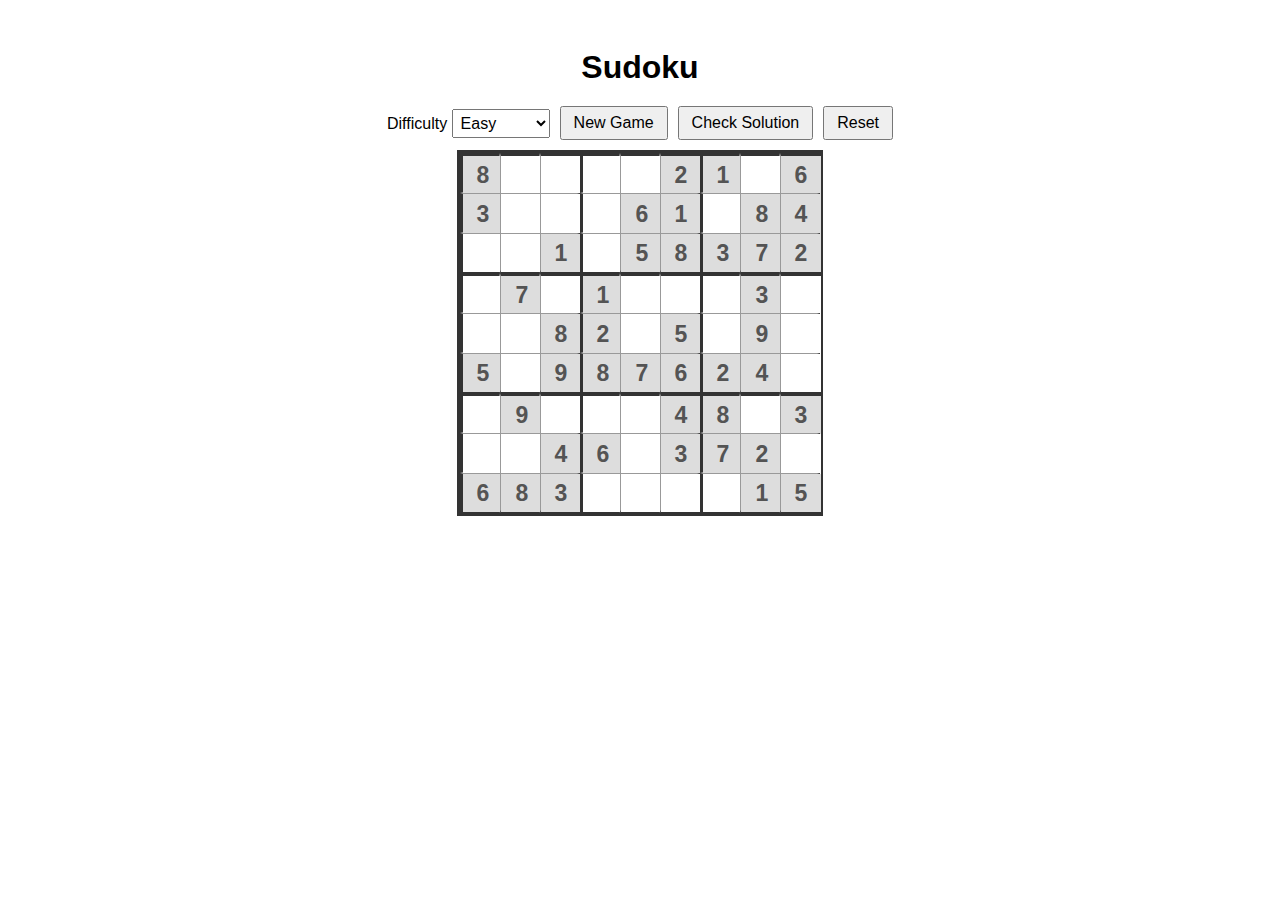
<file: Sudoku.html>
<!DOCTYPE html>
<html lang="en">
<head>
  <meta charset="UTF-8">
  <title>Sudoku</title>
  <style>
    body {
      font-family: sans-serif;
      display: flex;
      flex-direction: column;
      align-items: center;
      padding: 20px;
    }
    h1 {
      margin-bottom: 10px;
    }
    #controls {
      margin: 10px 0;
      display: flex;
      gap: 10px;
      align-items: center;
    }
    #grid {
      display: grid;
      grid-template-columns: repeat(9, 40px);
      grid-template-rows: repeat(9, 40px);
      gap: 0;
      border: 3px solid #333;
    }
    .cell {
      width: 40px;
      height: 40px;
      text-align: center;
      font-size: 1.2em;
      border: 1px solid #999;
      box-sizing: border-box;
    }
/* Thicker borders around each 3×3 box */
/* Vertical lines */
.cell:nth-child(9n+1)  { border-left:  3px solid #333; }  /* left edge of col-1,4,7 */
.cell:nth-child(9n+4)  { border-left:  3px solid #333; }
.cell:nth-child(9n+7)  { border-left:  3px solid #333; }
.cell:nth-child(3n)    { border-right: 3px solid #333; }  /* right edge of col-3,6,9 */

/* Horizontal lines */
/* top edge of row-1,4,7 */
.cell:nth-child(-n+9)             { border-top:    3px solid #333; }
.cell:nth-child(n+28):nth-child(-n+36) { border-top:    3px solid #333; }
.cell:nth-child(n+55):nth-child(-n+63) { border-top:    3px solid #333; }
/* bottom edge of row-3,6,9 */
.cell:nth-child(n+19):nth-child(-n+27),
.cell:nth-child(n+46):nth-child(-n+54),
.cell:nth-child(n+73):nth-child(-n+81) { border-bottom: 3px solid #333; }
    .cell input {
      width: 100%;
      height: 100%;
      border: none;
      text-align: center;
      font-size: 1.2em;
      outline: none;
    }
    .cell input:focus {
      background: #eef;
    }
    .cell.prefilled input {
      font-weight: bold;
      background: #ddd;
    }
    .cell.wrong input {
      background: #fdd;
    }
    #message {
      margin-top: 10px;
      font-size: 1.1em;
      height: 1.2em;
    }
    button {
      padding: 6px 12px;
      font-size: 1em;
      cursor: pointer;
    }
    select {
      font-size: 1em;
      padding: 4px;
    }
  </style>
</head>
<body>

  <h1>Sudoku</h1>

  <div id="controls">
    <label>
      Difficulty
      <select id="difficulty">
        <option value="easy">Easy</option>
        <option value="moderate">Moderate</option>
        <option value="difficult">Difficult</option>
      </select>
    </label>
    <button id="new-game">New Game</button>
    <button id="check-solution">Check Solution</button>
    <button id="reset">Reset</button>
  </div>

  <div id="grid"></div>
  <div id="message"></div>

  <script>
  document.addEventListener('DOMContentLoaded', () => {
    const gridEl = document.getElementById('grid');
    const messageEl = document.getElementById('message');
    const diffSelect = document.getElementById('difficulty');
    const newBtn = document.getElementById('new-game');
    const checkBtn = document.getElementById('check-solution');
    const resetBtn = document.getElementById('reset');

    let solution = [];
    let puzzle = [];
    let original = [];

    function makeEmptyBoard() {
      return Array.from({length:9}, () => Array(9).fill(0));
    }

    function shuffle(arr) {
      for (let i = arr.length - 1; i > 0; i--) {
        const j = Math.floor(Math.random() * (i + 1));
        [arr[i], arr[j]] = [arr[j], arr[i]];
      }
      return arr;
    }

    function canPlace(board, row, col, val) {
      for (let i = 0; i < 9; i++) {
        if (board[row][i] === val || board[i][col] === val) return false;
      }
      const br = Math.floor(row/3)*3, bc = Math.floor(col/3)*3;
      for (let r = 0; r < 3; r++)
        for (let c = 0; c < 3; c++)
          if (board[br+r][bc+c] === val) return false;
      return true;
    }

    function solve(board) {
      for (let r = 0; r < 9; r++) {
        for (let c = 0; c < 9; c++) {
          if (board[r][c] === 0) {
            for (let num of shuffle([1,2,3,4,5,6,7,8,9])) {
              if (canPlace(board, r, c, num)) {
                board[r][c] = num;
                if (solve(board)) return true;
                board[r][c] = 0;
              }
            }
            return false;
          }
        }
      }
      return true;
    }

    function generateSolution() {
      let b = makeEmptyBoard();
      solve(b);
      return b;
    }

    function makePuzzle(sol, level) {
      const b = sol.map(row => row.slice());
      let hints;
      if (level === 'easy') hints = randInt(40, 45);
      if (level === 'moderate') hints = randInt(30, 35);
      if (level === 'difficult') hints = randInt(20, 25);

      let removals = 81 - hints;
      while (removals > 0) {
        const r = Math.floor(Math.random()*9);
        const c = Math.floor(Math.random()*9);
        if (b[r][c] !== 0) {
          b[r][c] = 0;
          removals--;
        }
      }
      return b;
    }

    function randInt(min, max) {
      return Math.floor(Math.random()*(max-min+1)) + min;
    }

    function render() {
      gridEl.innerHTML = '';
      for (let r = 0; r < 9; r++) {
        for (let c = 0; c < 9; c++) {
          const cell = document.createElement('div');
          cell.className = 'cell';
          const input = document.createElement('input');
          input.type = 'text';
          input.maxLength = 1;
          input.dataset.row = r;
          input.dataset.col = c;
          const val = puzzle[r][c];
          if (val !== 0) {
            input.value = val;
            input.disabled = true;
            cell.classList.add('prefilled');
          }
          input.addEventListener('keydown', restrictInput);
          input.addEventListener('input', onInput);
          cell.appendChild(input);
          gridEl.appendChild(cell);
        }
      }
    }

    function restrictInput(e) {
      if (!/[1-9]/.test(e.key) && e.key !== 'Backspace' && e.key !== 'Delete' && e.key !== 'Tab' && !e.ctrlKey) {
        e.preventDefault();
      }
    }

    function onInput(e) {
      const r = +e.target.dataset.row;
      const c = +e.target.dataset.col;
      const v = parseInt(e.target.value) || 0;
      puzzle[r][c] = v;
      clearHighlights();
      messageEl.textContent = '';
      if (isComplete()) checkSolution();
    }

    function isComplete() {
      return puzzle.every(row => row.every(val => val !== 0));
    }

    function clearHighlights() {
      document.querySelectorAll('.cell').forEach(cell => cell.classList.remove('wrong'));
    }

    function checkSolution() {
      clearHighlights();
      let wrong = false;
      puzzle.forEach((row, r) => {
        row.forEach((val, c) => {
          if (val !== solution[r][c]) {
            wrong = true;
            // highlight
            const idx = r*9 + c;
            gridEl.children[idx].classList.add('wrong');
          }
        });
      });
      if (wrong) {
        messageEl.textContent = 'Go back and fix something.';
      } else {
        messageEl.textContent = 'Congratulations!';
      }
    }

    function resetPuzzle() {
      puzzle = original.map(row => row.slice());
      render();
      messageEl.textContent = '';
    }

    function newGame() {
      messageEl.textContent = '';
      solution = generateSolution();
      original = makePuzzle(solution, diffSelect.value);
      puzzle = original.map(row => row.slice());
      render();
    }

    newBtn.addEventListener('click', newGame);
    checkBtn.addEventListener('click', checkSolution);
    resetBtn.addEventListener('click', resetPuzzle);

    // start first game
    newGame();
  });
  </script>

</body>
</html>
</file>
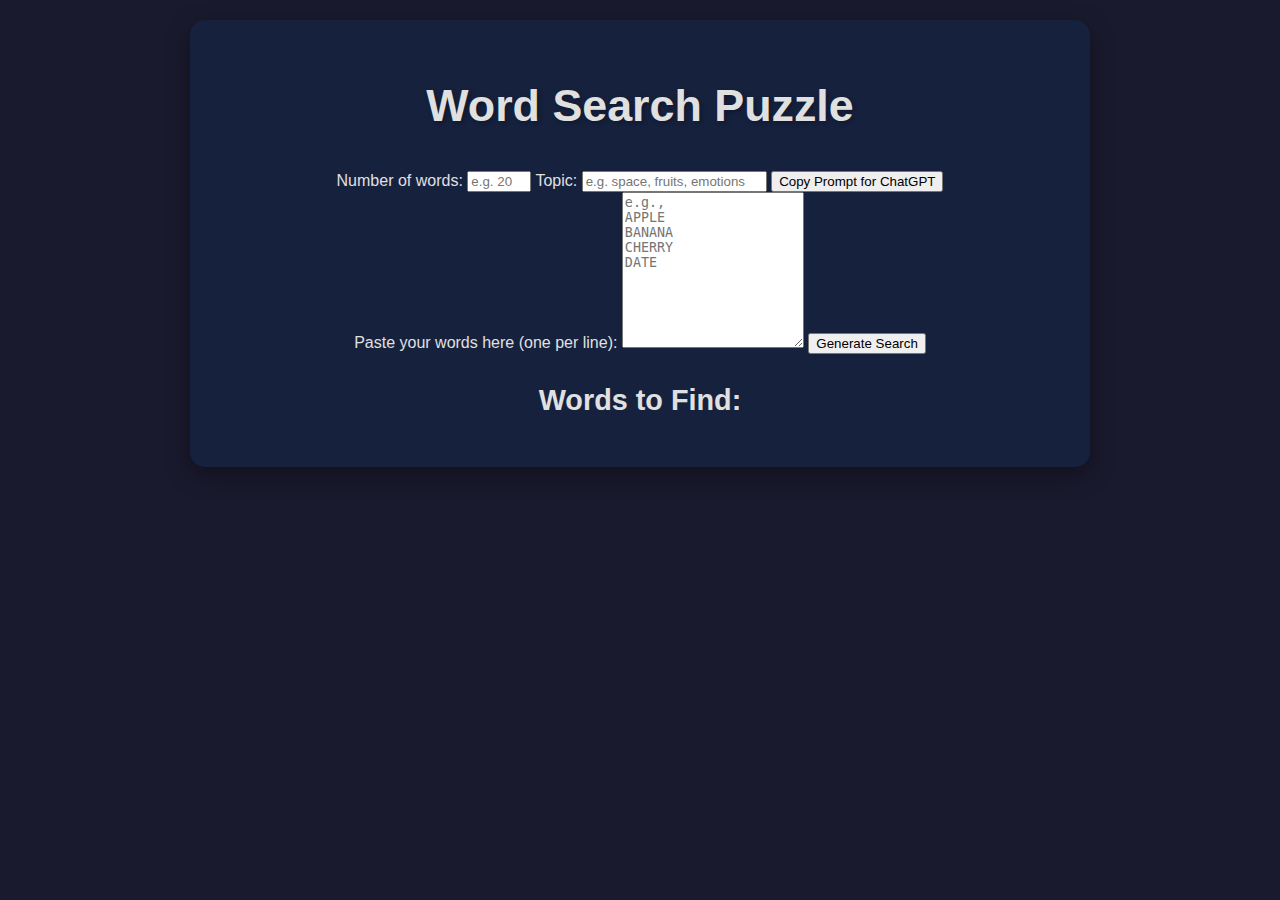
<file: Wordsearch.html>
<!DOCTYPE html>
<html lang="en">
<head>
  <meta charset="UTF-8" />
  <meta name="viewport" content="width=device-width, initial-scale=1.0"/>
  <title>Word Search Puzzle</title>
  <link rel="stylesheet" href="style.css" />
</head>
<body>
  <div class="container">
    <h1>Word Search Puzzle</h1>

    <div class="prompt-helper input-row">
  <label for="wordCount">Number of words:</label>
  <input type="number" id="wordCount" min="1" max="100" placeholder="e.g. 20" />

  <label for="topic">Topic:</label>
  <input type="text" id="topic" placeholder="e.g. space, fruits, emotions" />

  <button id="copyPromptBtn">Copy Prompt for ChatGPT</button>
</div>

    <div class="input-section">
      <label for="wordInput">Paste your words here (one per line):</label>
      <textarea
        id="wordInput"
        rows="10"
        placeholder="e.g.,&#10;APPLE&#10;BANANA&#10;CHERRY&#10;DATE"
      ></textarea>
      <button id="generateBtn">Generate Search</button>
    </div>

    <div class="game-section">
      <div id="wordSearchGrid" class="grid-container"></div>
      <div class="word-list-container">
        <h2>Words to Find:</h2>
        <ul id="wordList"></ul>
      </div>
    </div>
  </div>

  <script src="script.js"></script>
</body>
</html>
</file>
<file: style.css>
/* style.css (No changes needed, but included for completeness) */
:root {
    --bg-color: #1a1a2e;
    --card-bg-color: #16213e;
    --text-color: #e0e0e0;
    --button-bg-color: #0f3460;
    --button-hover-bg-color: #0a2342;
    --border-color: #0f3460;
    --form-bg-color: #2e304a;
}

body {
    margin: 0;
    font-family: 'Arial', sans-serif;
    background-color: var(--bg-color);
    color: var(--text-color);
    display: flex;
    justify-content: center;
    align-items: flex-start; /* Align to the top, allowing scroll */
    min-height: 100vh;
    padding: 20px;
    box-sizing: border-box; /* Include padding in element's total width and height */
    overflow-y: auto; /* Enable vertical scrolling */
}

.container {
    background-color: var(--card-bg-color);
    padding: 30px;
    border-radius: 15px;
    box-shadow: 0 8px 25px rgba(0, 0, 0, 0.4);
    width: 100%;
    max-width: 900px;
    text-align: center;
    box-sizing: border-box;
}

h1 {
    color: var(--text-color);
    margin-bottom: 40px;
    font-size: 2.8em;
    text-shadow: 2px 2px 5px rgba(0, 0, 0, 0.3);
}

h2 {
    color: var(--text-color);
    margin-top: 30px;
    margin-bottom: 20px;
    font-size: 1.8em;
}

.buttons-grid {
    display: grid;
    grid-template-columns: repeat(auto-fit, minmax(200px, 1fr));
    gap: 20px;
    margin-bottom: 40px;
}

.link-button {
    background-color: var(--button-bg-color);
    color: var(--text-color);
    padding: 15px 25px;
    border: none;
    border-radius: 10px; /* Rounded rectangles */
    font-size: 1.1em;
    cursor: pointer;
    transition: background-color 0.3s ease, transform 0.2s ease;
    text-decoration: none; /* Ensure text is not underlined */
    display: block; /* Make the whole button clickable */
    text-align: center;
    box-shadow: 0 4px 8px rgba(0, 0, 0, 0.3);
}

.link-button:hover {
    background-color: var(--button-hover-bg-color);
    transform: translateY(-3px);
}

.add-link-form { /* Removed */
    background-color: var(--form-bg-color);
    padding: 25px;
    border-radius: 10px;
    text-align: left;
    box-shadow: 0 4px 15px rgba(0, 0, 0, 0.3);
}

.form-group { /* Removed */
    margin-bottom: 15px;
}

.form-group label { /* Removed */
    display: block;
    margin-bottom: 8px;
    font-size: 1.05em;
    color: var(--text-color);
}

.form-group textarea { /* Removed */
    width: calc(100% - 20px);
    padding: 10px;
    border: 1px solid var(--border-color);
    border-radius: 5px;
    background-color: #3e445b;
    color: var(--text-color);
    font-size: 1em;
    resize: vertical; /* Allow vertical resizing */
    min-height: 40px; /* Ensure minimum height */
    box-sizing: border-box;
}

.add-link-form button[type="submit"] { /* Removed */
    background-color: var(--button-bg-color);
    color: var(--text-color);
    padding: 12px 25px;
    border: none;
    border-radius: 8px;
    font-size: 1.1em;
    cursor: pointer;
    transition: background-color 0.3s ease, transform 0.2s ease;
    margin-top: 15px;
    width: 100%;
}

.add-link-form button[type="submit"]:hover { /* Removed */
    background-color: var(--button-hover-bg-color);
    transform: translateY(-2px);
}

/* Responsive Design */

/* For mobile devices (smaller screens) */
@media (max-width: 768px) {
    body {
        padding: 15px;
        align-items: flex-start; /* Align to top for better scrolling on mobile */
    }

    .container {
        padding: 20px;
        border-radius: 10px;
    }

    h1 {
        font-size: 2em;
        margin-bottom: 25px;
    }

    h2 {
        font-size: 1.5em;
        margin-top: 25px;
        margin-bottom: 15px;
    }

    .buttons-grid {
        grid-template-columns: 1fr; /* Stack buttons vertically on mobile */
        gap: 15px;
    }

    .link-button {
        font-size: 1em;
        padding: 12px 20px;
    }

    .add-link-form { /* Removed */
        padding: 20px;
    }

    .form-group label { /* Removed */
        font-size: 1em;
    }

    .form-group textarea { /* Removed */
        font-size: 0.95em;
        padding: 8px;
    }

    .add-link-form button[type="submit"] { /* Removed */
        font-size: 1em;
        padding: 10px 20px;
    }
}

/* For even smaller mobile screens */
@media (max-width: 480px) {
    h1 {
        font-size: 1.8em;
    }
    .link-button {
        padding: 10px 15px;
    }
}
</file>
